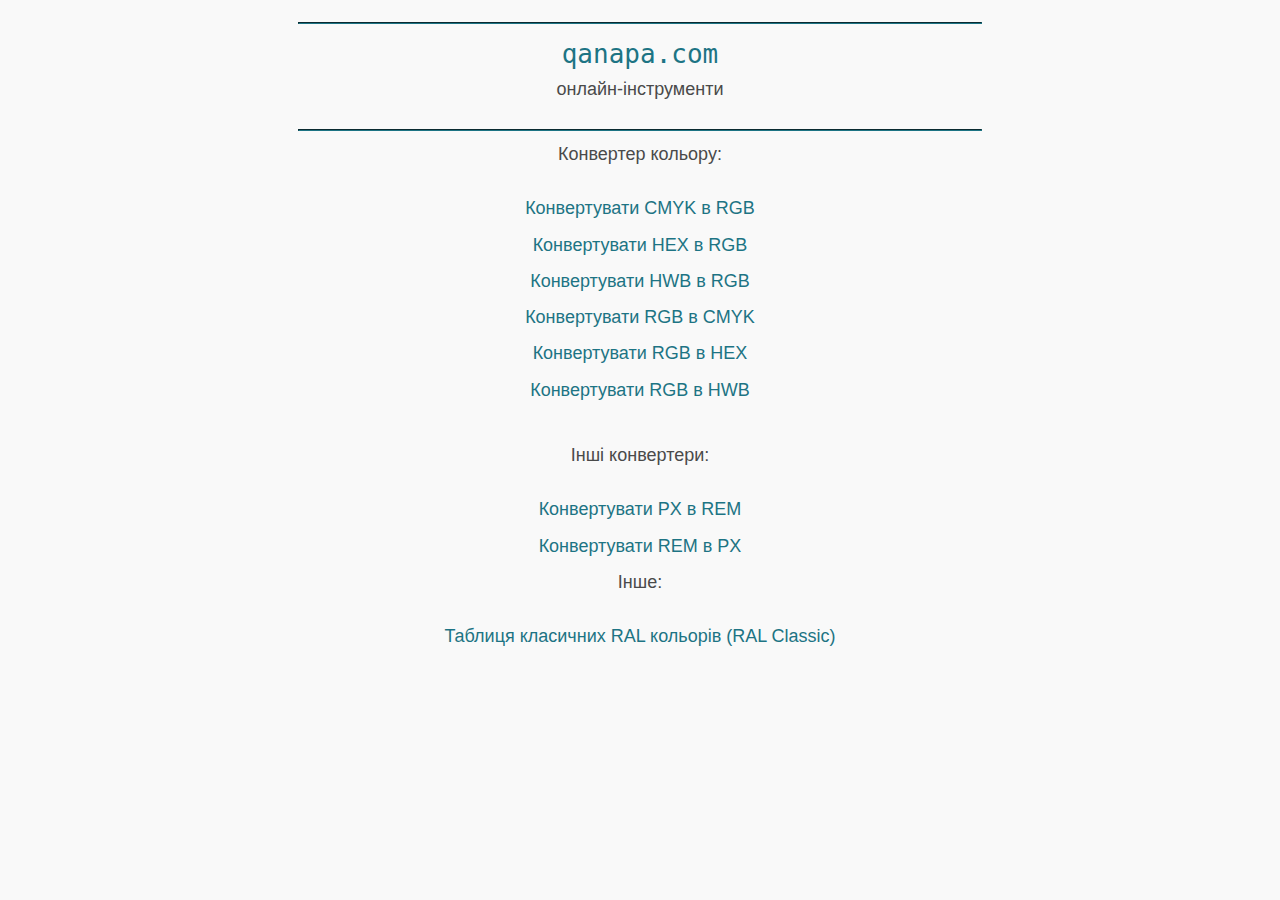
<file: index.html>
<!DOCTYPE html>
<html lang="uk">

<head>
    <title>qanapa.com: онлайн-інструменти</title>
    <meta charset="UTF-8">
    <meta name="description" content="qanapa.com: онлайн-інструменти">
    <meta name="keywords" content="css, color, html, online tool, web, cmyk, rgb, hex, hwb">

    <meta content="text/html; charset=utf-8">
    <meta content="width=device-width, initial-scale=1" name="viewport">
    <link href='styles/normalize.css' rel='stylesheet' type='text/css'>
    <link href='styles/sakura.css' rel='stylesheet' type='text/css'>
    <link href='styles/qanapa.css' rel='stylesheet' type='text/css'>

    <link rel="apple-touch-icon" sizes="180x180" href="favicon/apple-touch-icon.png">
    <link rel="icon" type="image/png" sizes="32x32" href="favicon/favicon-32x32.png">
    <link rel="icon" type="image/png" sizes="16x16" href="favicon/favicon-16x16.png">

    <!-- Global site tag (gtag.js) - Google Analytics -->
    <script async src="https://www.googletagmanager.com/gtag/js?id=G-J0TE29WHX3"></script>
    <script>
    window.dataLayer = window.dataLayer || [];
    function gtag(){dataLayer.push(arguments);}
    gtag('js', new Date());

    gtag('config', 'G-J0TE29WHX3');
    </script>

    <link rel="canonical" href="https://qanapa.com" />
</head>

<body>
    <nav class="text-center">
        <hr>
        <a href="#" class="logo">qanapa.com</a>
        <p>онлайн-інструменти</p>
        <hr>
    </nav>
    <div class="text-center list">
        <p>Конвертер кольору:</p>
        <ul>
            <li>
                <a href="uk/converters/cmyk-to-rgb.html">Конвертувати CMYK в RGB</a>
            </li>
            <li>
                <a href="uk/converters/hex-to-rgb.html">Конвертувати HEX в RGB</a>
            </li>
            <li>
                <a href="uk/converters/hwb-to-rgb.html">Конвертувати HWB в RGB</a>
            </li>
            <li>
                <a href="uk/converters/rgb-to-cmyk.html">Конвертувати RGB в CMYK</a>
            </li>
            <li>
                <a href="uk/converters/rgb-to-hex.html">Конвертувати RGB в HEX</a>
            </li>
            <li>
                <a href="uk/converters/rgb-to-hwb.html">Конвертувати RGB в HWB</a>
            </li>
        </ul>
        <br>
        <p>Інші конвертери:</p>
        <ul>
            <li>
                <a href="uk/converters/px-to-rem.html">Конвертувати PX в REM</a>
            </li>
            <li>
                <a href="uk/converters/rem-to-px.html">Конвертувати REM в PX</a>
            </li>
        </ul>
        <p>Інше:</p>
        <ul>
            <li>
                <a href="https://tseivo.com/b/clrad/t/knbooa4pog">Таблиця класичних RAL кольорів (RAL Classic)</a>
            </li>
        </ul>
    </div>
</body>

</html>
</file>
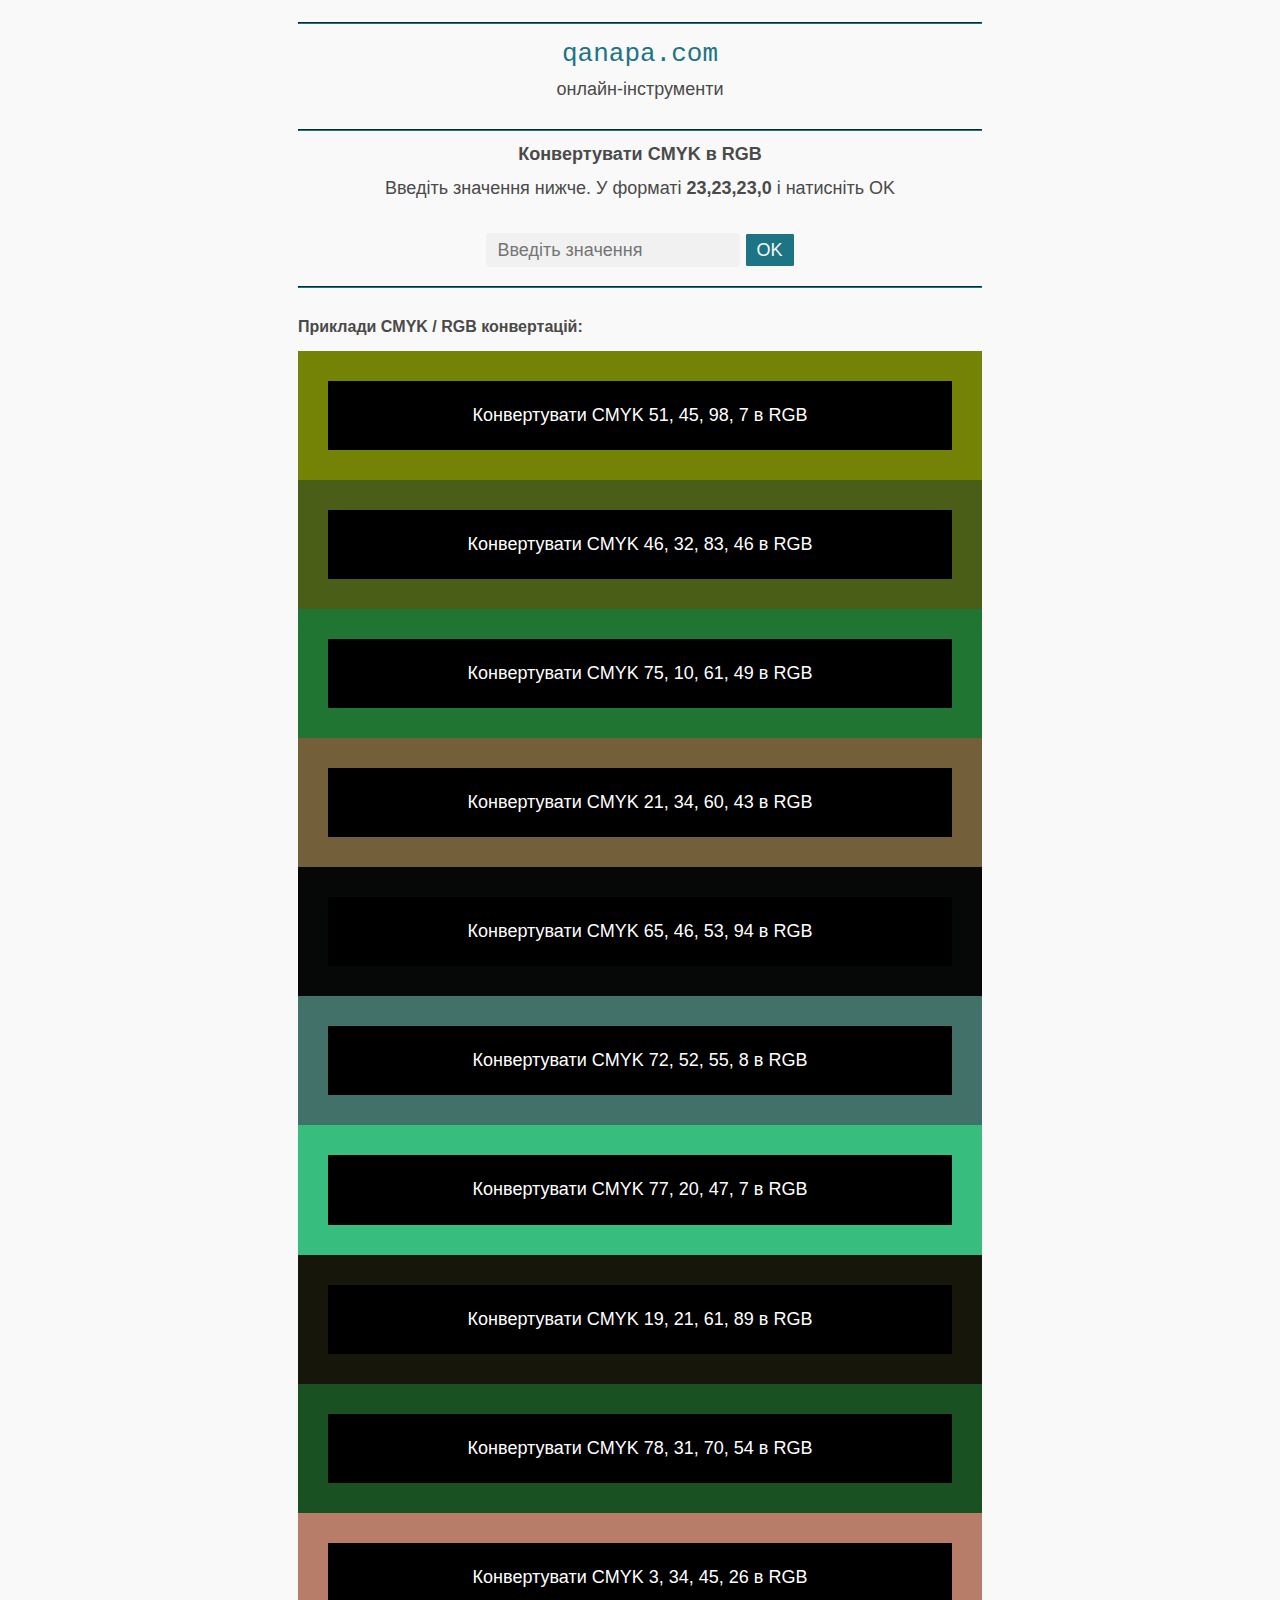
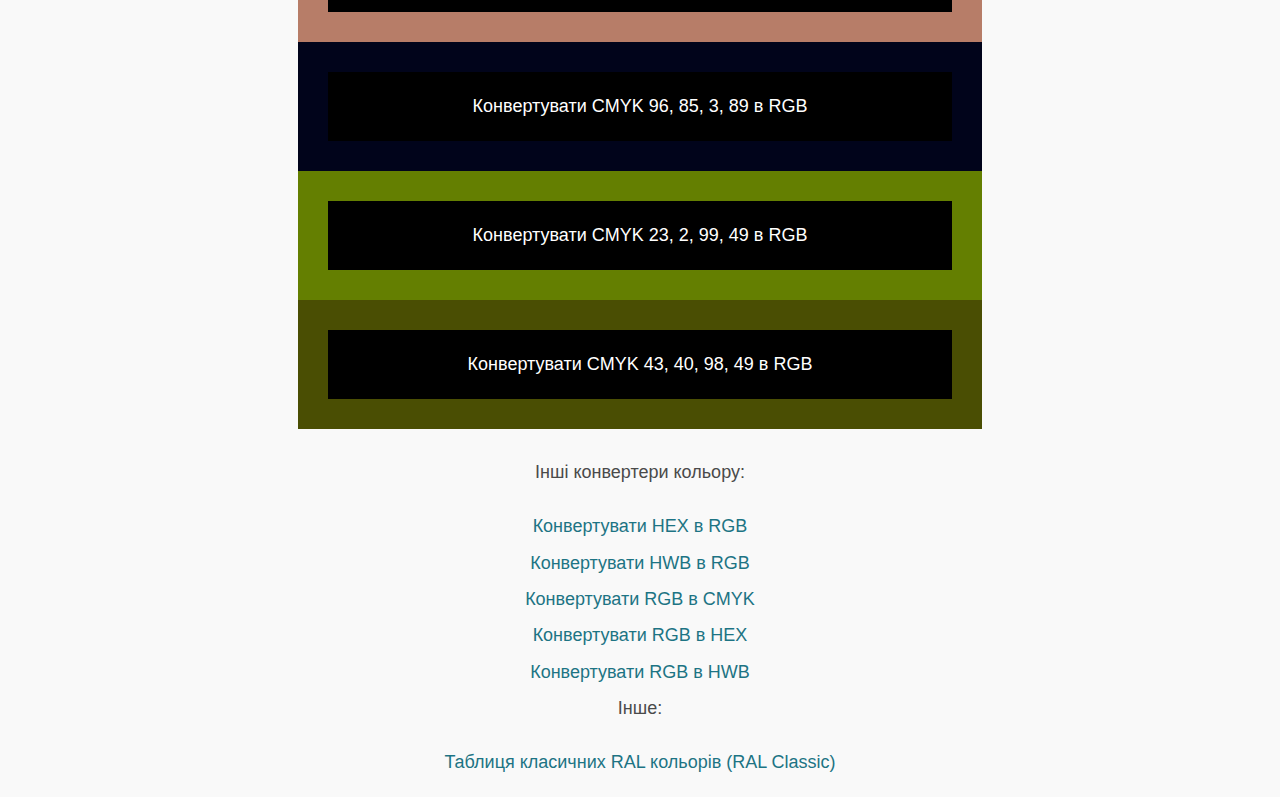
<file: uk/converters/cmyk-to-rgb.html>
<!DOCTYPE html>
<html lang="uk">

<head>
    <title>Конвертувати CMYK в RGB онлайн</title>
    <meta charset="UTF-8">
    <meta name="description" content="qanapa.com: CMYK в RGB онлайн конвертер">
    <meta name="keywords" content="css, color, html, online tool, web, онлайн, cmyk, rgb">

    <meta content="text/html; charset=utf-8">
    <meta content="width=device-width, initial-scale=1" name="viewport">
    <link href='../../styles/normalize.css' rel='stylesheet' type='text/css'>
    <link href='../../styles/sakura.css' rel='stylesheet' type='text/css'>
    <link href='../../styles/qanapa.css' rel='stylesheet' type='text/css'>
    <script src="../../javascripts/converters/cmyk2rgb.js"></script>

    <link rel="apple-touch-icon" sizes="180x180" href="../../favicon/apple-touch-icon.png">
    <link rel="icon" type="image/png" sizes="32x32" href="../../favicon/favicon-32x32.png">
    <link rel="icon" type="image/png" sizes="16x16" href="../../favicon/favicon-16x16.png">

    <!-- Global site tag (gtag.js) - Google Analytics -->
    <script async src="https://www.googletagmanager.com/gtag/js?id=G-J0TE29WHX3"></script>
    <script>
    window.dataLayer = window.dataLayer || [];
    function gtag(){dataLayer.push(arguments);}
    gtag('js', new Date());

    gtag('config', 'G-J0TE29WHX3');
    </script>
</head>

<body>
    <nav class="text-center">
        <hr>
        <a href="../../index.html" class="logo">qanapa.com</a>
        <p>онлайн-інструменти</p>
        <hr>
    </nav>
    <div id="form" class="text-center">
        <label for="color">Конвертувати CMYK в RGB</label>
        <span>Введіть значення нижче. У форматі <strong class="format"></strong> і натисніть OK</span>
        <br>
        <br>
        <form type="submit">
            <input type='text' id='colorInput' />
            <input type='submit' id='goToUrlButton' value="OK"/>
        </form>
        <hr>
    </div>
    <div id="result" class="text-center">
        <h1>Конвертувати CMYK <strong class="value"></strong> в RGB</h1>
        <p>Конвертуємо колір CMYK в RGB онлайн. Безкоштовний веб-конвертер.</p>

        <p>CMYK: <strong class="value"></strong></p>
        <p>RGB: <strong class="result"></strong></p>
        <p>
            <a href="../../uk/converters/cmyk-to-rgb.html">Конвертувати інший колір CMYK в RGB</a>
        </p>
    </div>
    <h2>Приклади CMYK / RGB конвертацій:</h2>
    <div id="related-colors">
    </div>
    <br>
    <div class="text-center list">
        <p>Інші конвертери кольору:</p>
        <ul>
            <li>
                <a href="../../uk/converters/hex-to-rgb.html">Конвертувати HEX в RGB</a>
            </li>
            <li>
                <a href="../../uk/converters/hwb-to-rgb.html">Конвертувати HWB в RGB</a>
            </li>
            <li>
                <a href="../../uk/converters/rgb-to-cmyk.html">Конвертувати RGB в CMYK</a>
            </li>
            <li>
                <a href="../../uk/converters/rgb-to-hex.html">Конвертувати RGB в HEX</a>
            </li>
            <li>
                <a href="../../uk/converters/rgb-to-hwb.html">Конвертувати RGB в HWB</a>
            </li>
        </ul>
        <p>Інше:</p>
        <ul>
            <li>
                <a href="https://tseivo.com/b/clrad/t/knbooa4pog">Таблиця класичних RAL кольорів (RAL Classic)</a>
            </li>
        </ul>
    </div>

    <script>
        let colorInput = document.getElementById('colorInput');
        let inputFormat = '23,23,23,0'

        // Go to url
        function goToUrl(){
            window.location = colorInput.value;
            window.location = window.location.pathname + '?value=' + document.getElementById('colorInput').value;
        }
        document.getElementById('form').addEventListener('submit', function(evt){
            evt.preventDefault();
            goToUrl();
        })

        // Work With URL
        let url_string = window.location.href;
        let url = new URL(url_string);

        // Work with Input Value
        let value = url.searchParams.get("value");
        let valueBlocks = document.getElementsByClassName("value");
        for (i = 0; i < valueBlocks.length; i++) {
            valueBlocks[i].innerHTML = value;
        }

        if (value) {
            placeholder = value;
            document.getElementById('result').style.border = '30px solid rgb(' + cmyk2rgb(value) + ')';

        } else {
            placeholder = 'Введіть значення';
            value = '';
        }

        colorInput.placeholder = placeholder;
        document.title = 'Конвертувати CMYK ' + value + ' в RGB онлайн';

        // Format
        let formatBlocks = document.getElementsByClassName("format");
        for (i = 0; i < formatBlocks.length; i++) {
            formatBlocks[i].innerHTML = inputFormat;
        }

        // Work with result
        if (value) {
            let result = cmyk2rgb(value);
            let resultBlocks = document.getElementsByClassName("result");
            for (i = 0; i < resultBlocks.length; i++) {
                resultBlocks[i].innerHTML = result;
            }
        }

        // Random Colors

        function getRandomInt(max) {
            return Math.floor(Math.random() * max);
        }

        function getRandomCMYK() {
            let C = getRandomInt(100);
            let M = getRandomInt(100);
            let Y = getRandomInt(100);
            let K = getRandomInt(100);
            return C + ', ' + M + ', ' + Y + ', ' + K;
        }

        let relatedColorsBlock = document.getElementById("related-colors");
        for (var i = 0; i < 13; i++) {
        let relatedColorLink = document.createElement('a');
            currentColor = getRandomCMYK();
            relatedColorLink.setAttribute('href', '../../uk/converters/cmyk-to-rgb.html?value=' + currentColor.replace(/ /g, ''));
            relatedColorLink.setAttribute('target', '_blank');
            relatedColorLink.style.border = '30px solid rgb(' + cmyk2rgb(currentColor) + ')';
            relatedColorLink.innerHTML = 'Конвертувати CMYK ' + currentColor + ' в RGB';
            relatedColorsBlock.appendChild(relatedColorLink);
        }

        let link = document.createElement('link');
        link.rel = "canonical"

        // Hide form if parameter exists
        if (value) {
            let converterForm = document.getElementById("form");
            converterForm.style.display = 'none';
            link.href = "https://qanapa.com/uk/converters/cmyk-to-rgb.html?value=" + value;
        }

        // Hide result if parameter doesn't exists
        if (!value) {
            let converterForm = document.getElementById("result");
            converterForm.style.display = 'none';
            link.href = "https://qanapa.com/uk/converters/cmyk-to-rgb.html";
        }
        document.getElementsByTagName('head')[0].appendChild(link);
    </script>
</body>

</html>
</file>
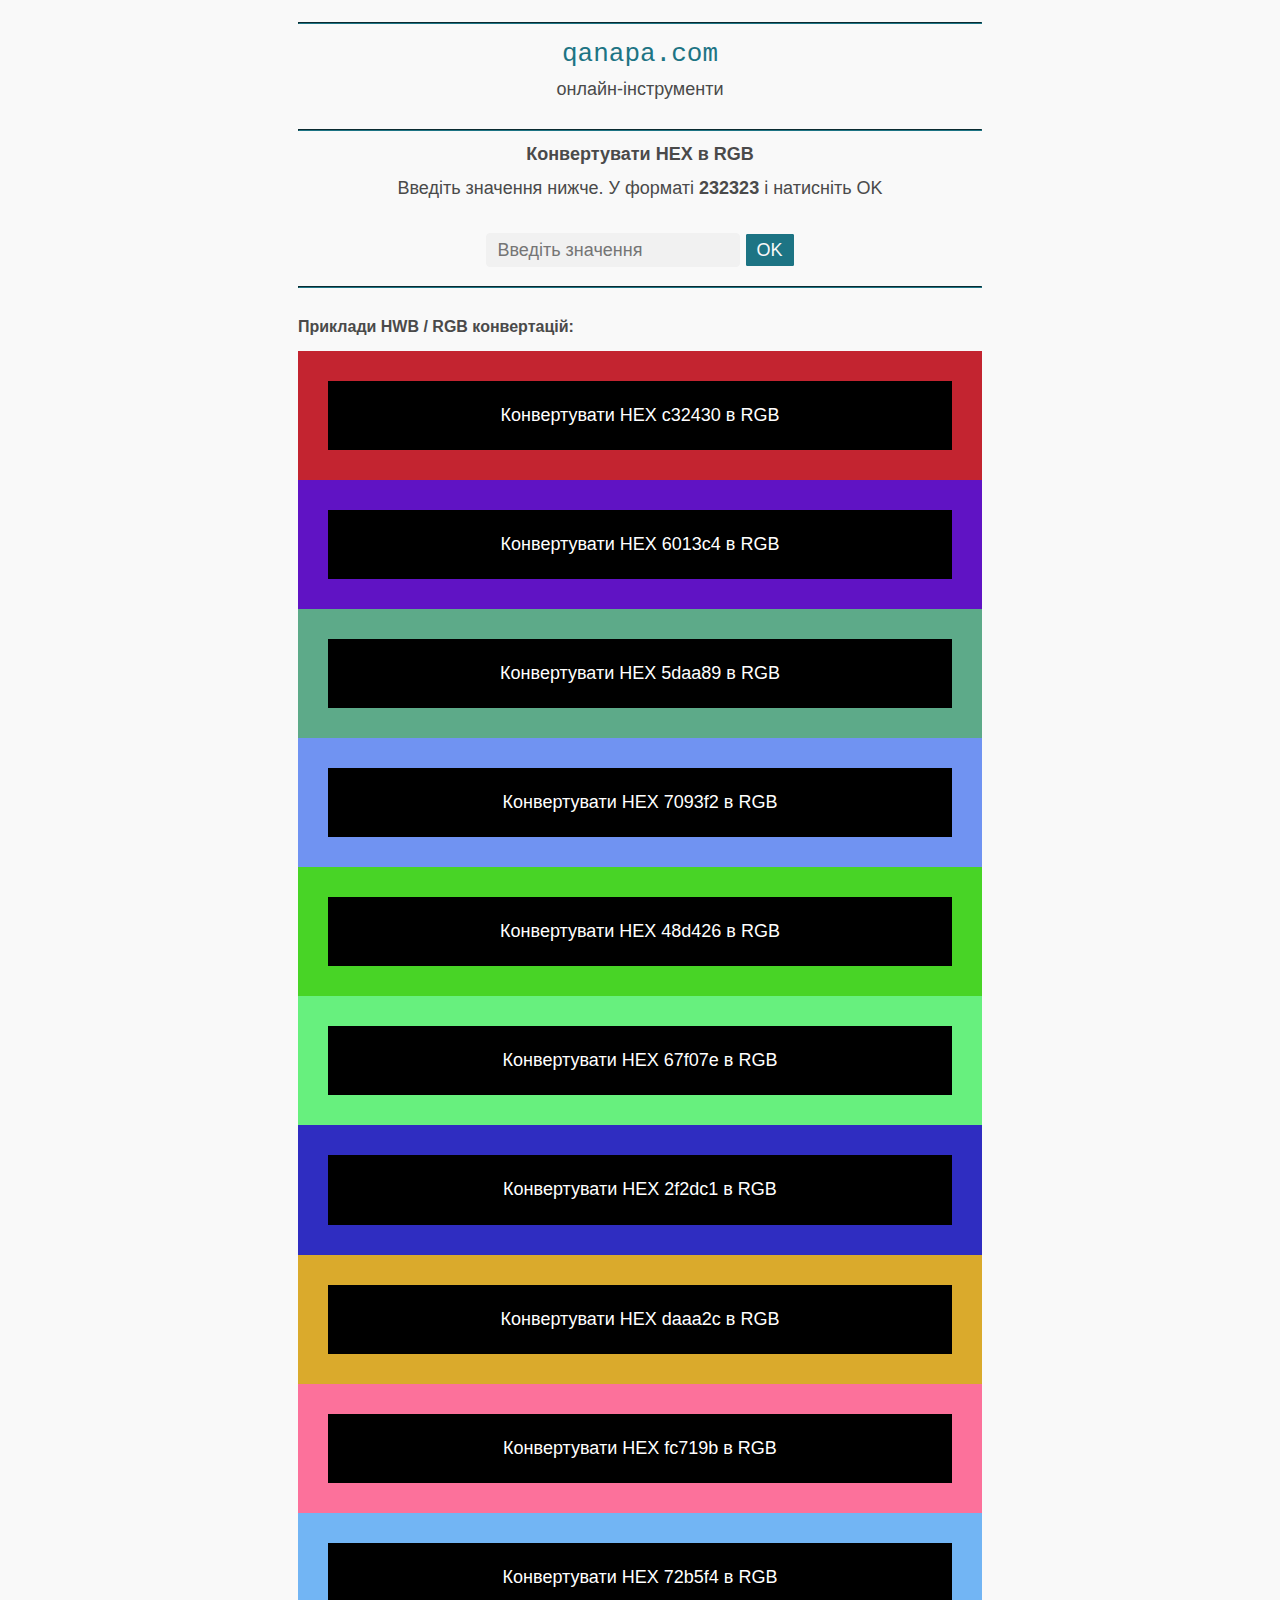
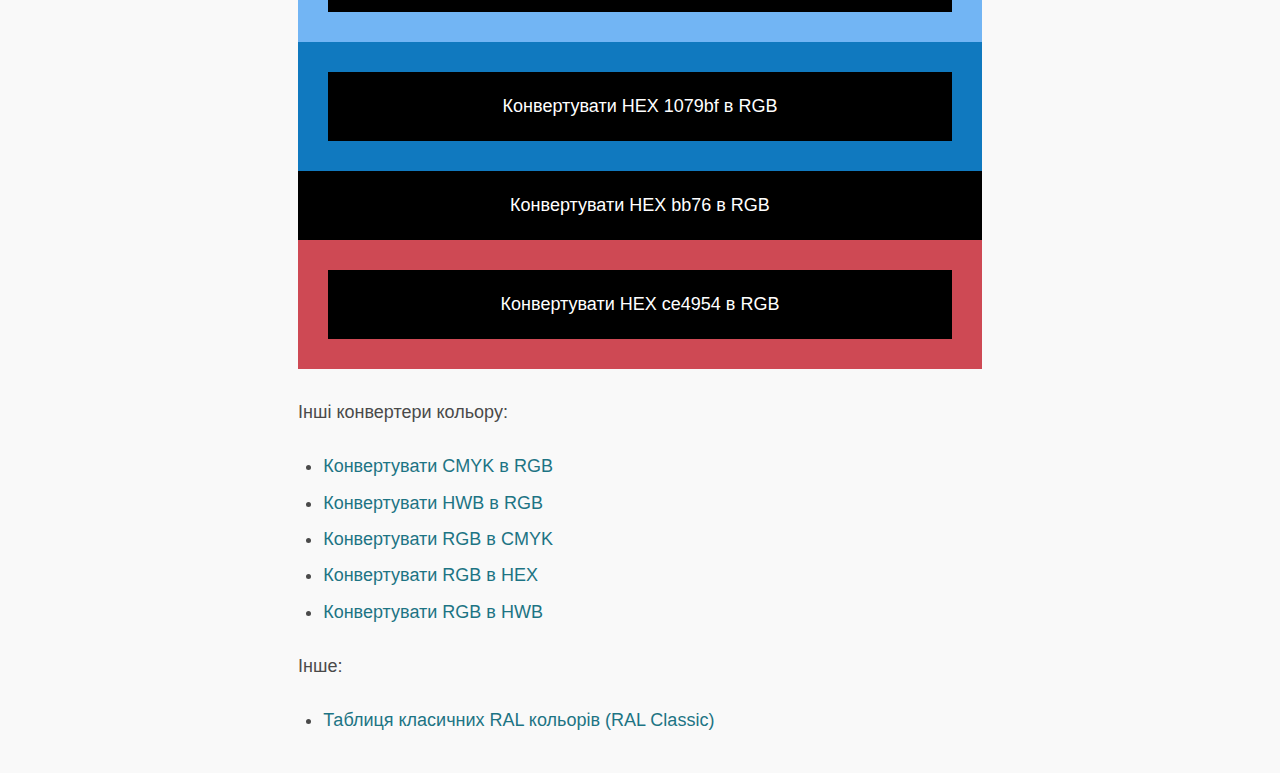
<file: uk/converters/hex-to-rgb.html>
<!DOCTYPE html>
<html lang="uk">

<head>
    <title>Конвертувати HEX в RGB онлайн</title>
    <meta charset="UTF-8">
    <meta name="description" content="qanapa.com: HEX в RGB онлайн конвертер">
    <meta name="keywords" content="css, color, html, online tool, web, онлайн, hex, rgb">

    <meta content="text/html; charset=utf-8">
    <meta content="width=device-width, initial-scale=1" name="viewport">
    <link href='../../styles/normalize.css' rel='stylesheet' type='text/css'>
    <link href='../../styles/sakura.css' rel='stylesheet' type='text/css'>
    <link href='../../styles/qanapa.css' rel='stylesheet' type='text/css'>
    <script src="../../javascripts/converters/hex2rgb.js"></script>

    <link rel="apple-touch-icon" sizes="180x180" href="../../favicon/apple-touch-icon.png">
    <link rel="icon" type="image/png" sizes="32x32" href="../../favicon/favicon-32x32.png">
    <link rel="icon" type="image/png" sizes="16x16" href="../../favicon/favicon-16x16.png">

    <!-- Global site tag (gtag.js) - Google Analytics -->
    <script async src="https://www.googletagmanager.com/gtag/js?id=G-J0TE29WHX3"></script>
    <script>
    window.dataLayer = window.dataLayer || [];
    function gtag(){dataLayer.push(arguments);}
    gtag('js', new Date());

    gtag('config', 'G-J0TE29WHX3');
    </script>
</head>

<body>
    <nav class="text-center">
        <hr>
        <a href="../../index.html" class="logo">qanapa.com</a>
        <p>онлайн-інструменти</p>
        <hr>
    </nav>
    <div id="form" class="text-center">
        <label for="color">Конвертувати HEX в RGB</label>
        <span>Введіть значення нижче. У форматі <strong class="format"></strong> і натисніть OK</span>
        <br>
        <br>
        <form type="submit">
            <input type='text' id='colorInput' />
            <input type='submit' id='goToUrlButton' value="OK"/>
        </form>
        <hr>
    </div>
    <div id="result" class="text-center">
        <h1>Конвертувати HEX <strong class="value"></strong> в RGB</h1>
        <p>Конвертуємо колір HEX в RGB онлайн. Безкоштовний веб-конвертер.</p>

        <p>HEX: <strong class="value"></strong></p>
        <p>RGB: <strong class="result"></strong></p>

        <p>
            <a href="../../uk/converters/hex-to-rgb.html">Конвертувати інший колір HEX в RGB</a>
        </p>
    </div>
    <h2>Приклади HWB / RGB конвертацій:</h2>
    <div id="related-colors">
    </div>
    <br>
    <div class="text-cente listr">
        <p>Інші конвертери кольору:</p>
        <ul>
            <li>
                <a href="../../uk/converters/cmyk-to-rgb.html">Конвертувати CMYK в RGB</a>
            </li>
            <li>
                <a href="../../uk/converters/hwb-to-rgb.html">Конвертувати HWB в RGB</a>
            </li>
            <li>
                <a href="../../uk/converters/rgb-to-cmyk.html">Конвертувати RGB в CMYK</a>
            </li>
            <li>
                <a href="../../uk/converters/rgb-to-hex.html">Конвертувати RGB в HEX</a>
            </li>
            <li>
                <a href="../../uk/converters/rgb-to-hwb.html">Конвертувати RGB в HWB</a>
            </li>
        </ul>
        <p>Інше:</p>
        <ul>
            <li>
                <a href="https://tseivo.com/b/clrad/t/knbooa4pog">Таблиця класичних RAL кольорів (RAL Classic)</a>
            </li>
        </ul>
    </div>

    <script>
        let colorInput = document.getElementById('colorInput');
        let inputFormat = '232323'

        // Go to url
        function goToUrl(){
            window.location = colorInput.value;
            window.location = window.location.pathname + '?value=' + document.getElementById('colorInput').value;
        }
        document.getElementById('form').addEventListener('submit', function(evt){
            evt.preventDefault();
            goToUrl();
        })

        // Work With URL
        let url_string = window.location.href;
        let url = new URL(url_string);

        // Work with Input Value
        let value = url.searchParams.get("value");
        let valueBlocks = document.getElementsByClassName("value");
        for (i = 0; i < valueBlocks.length; i++) {
            valueBlocks[i].innerHTML = value;
        }

        if (value) {
            placeholder = value;
            document.getElementById('result').style.border = '30px solid rgb(' + hex2rgb(value) + ')';

        } else {
            placeholder = 'Введіть значення';
            value = '';
        }

        colorInput.placeholder = placeholder;
        document.title = 'Конвертувати HEX ' + value + ' в RGB онлайн';

        // Format
        let formatBlocks = document.getElementsByClassName("format");
        for (i = 0; i < formatBlocks.length; i++) {
            formatBlocks[i].innerHTML = inputFormat;
        }

        // Work with result
        if (value) {
            let result = hex2rgb(value);
            let resultBlocks = document.getElementsByClassName("result");
            for (i = 0; i < resultBlocks.length; i++) {
                resultBlocks[i].innerHTML = result;
            }
        }

        // Random Colors

        function getRandomHEX() {
            return Math.floor(Math.random()*16777215).toString(16);
        }

        let relatedColorsBlock = document.getElementById("related-colors");
        for (var i = 0; i < 13; i++) {
        let relatedColorLink = document.createElement('a');
            currentColor = getRandomHEX();
            relatedColorLink.setAttribute('href', '../../uk/converters/hex-to-rgb.html?value=' + currentColor.replace(/ /g, ''));
            relatedColorLink.setAttribute('target', '_blank');
            relatedColorLink.style.border = '30px solid rgb(' + hex2rgb(currentColor) + ')';
            relatedColorLink.innerHTML = 'Конвертувати HEX ' + currentColor + ' в RGB';
            relatedColorsBlock.appendChild(relatedColorLink);
        }

        let link = document.createElement('link');
        link.rel = "canonical"

        // Hide form if parameter exists
        if (value) {
            let converterForm = document.getElementById("form");
            converterForm.style.display = 'none';
            link.href = "https://qanapa.com/uk/converters/hex-to-rgb.html?value=" + value;
        }

        // Hide result if parameter doesn't exists
        if (!value) {
            let converterForm = document.getElementById("result");
            converterForm.style.display = 'none';
            link.href = "https://qanapa.com/uk/converters/hex-to-rgb.html";
        }
        document.getElementsByTagName('head')[0].appendChild(link);
    </script>
</body>

</html>
</file>
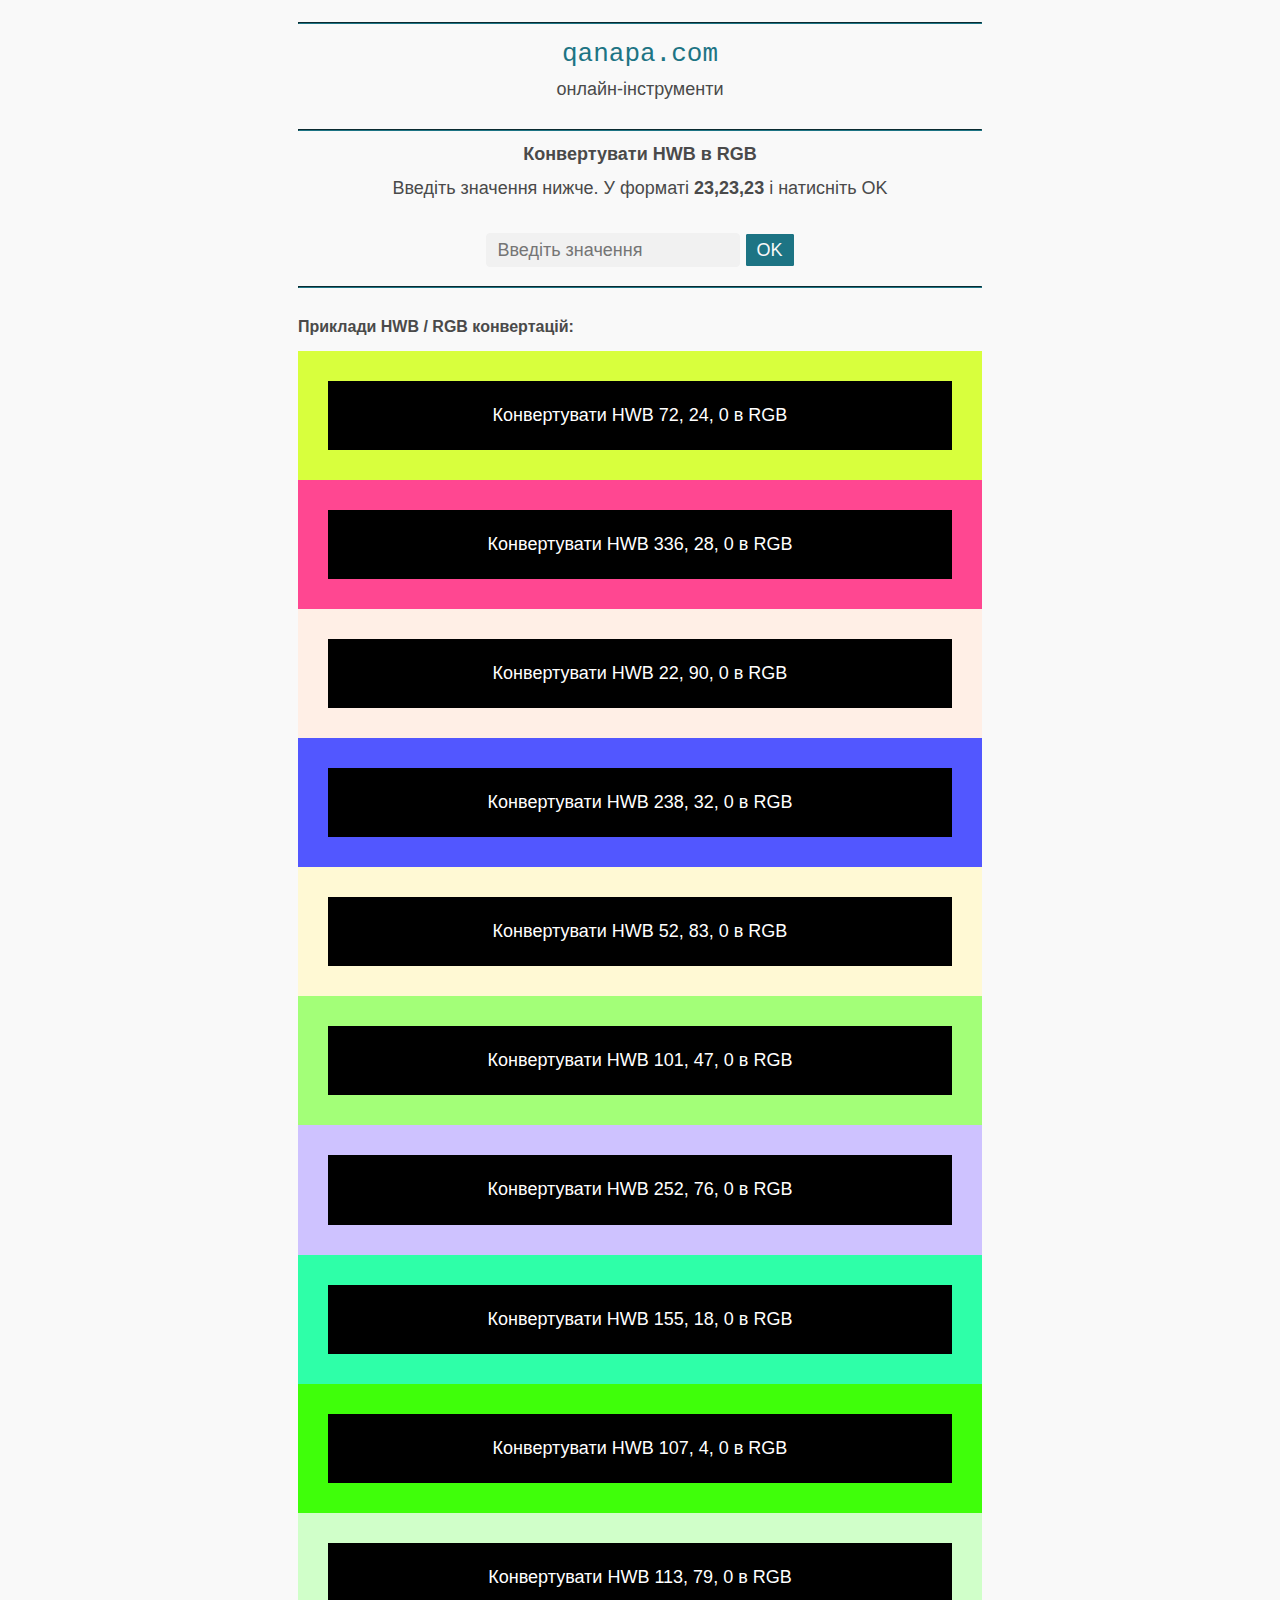
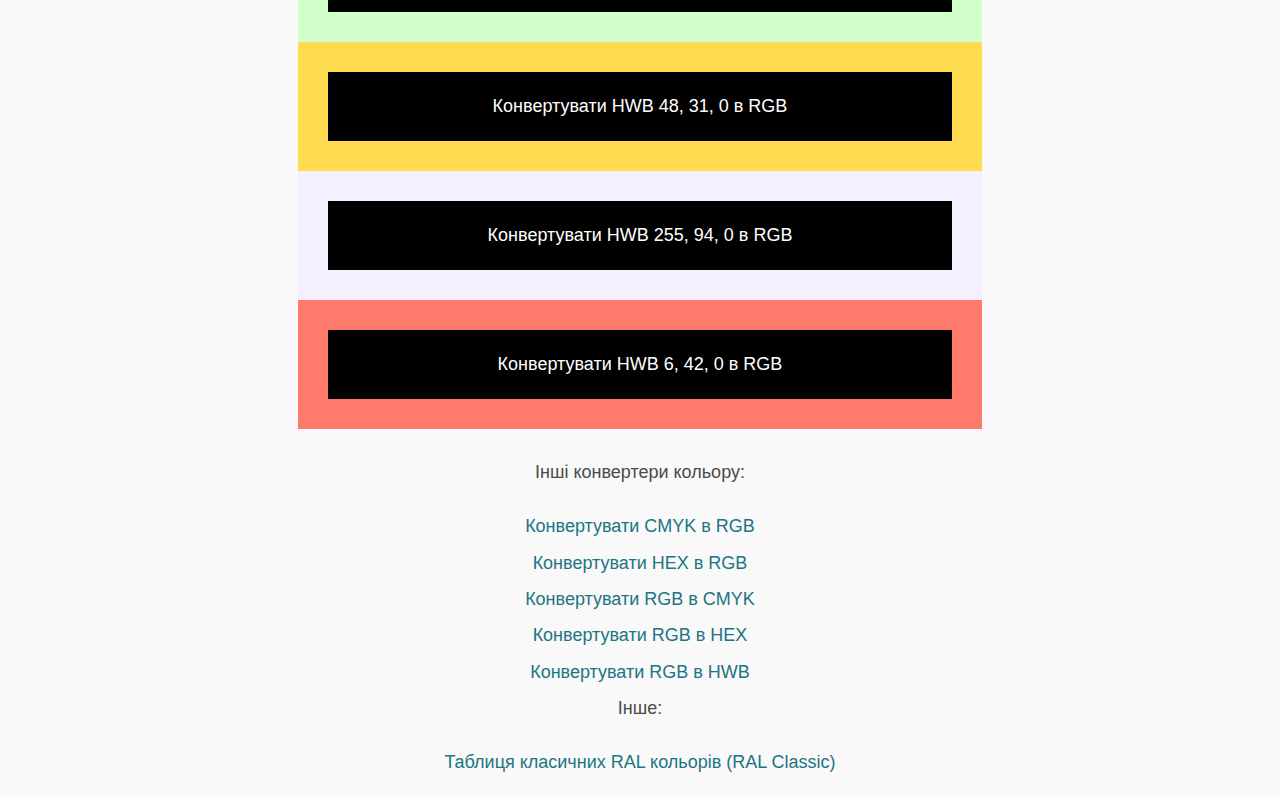
<file: uk/converters/hwb-to-rgb.html>
<!DOCTYPE html>
<html lang="uk">

<head>
    <title>Конвертувати HWB в RGB онлайн</title>
    <meta charset="UTF-8">
    <meta name="description" content="qanapa.com: HWB в RGB онлайн конвертер">
    <meta name="keywords" content="css, color, html, online tool, web, онлайн, hwb, rgb">

    <meta content="text/html; charset=utf-8">
    <meta content="width=device-width, initial-scale=1" name="viewport">
    <link href='../../styles/normalize.css' rel='stylesheet' type='text/css'>
    <link href='../../styles/sakura.css' rel='stylesheet' type='text/css'>
    <link href='../../styles/qanapa.css' rel='stylesheet' type='text/css'>
    <script src="../../javascripts/converters/hwb2rgb.js"></script>

    <link rel="apple-touch-icon" sizes="180x180" href="../../favicon/apple-touch-icon.png">
    <link rel="icon" type="image/png" sizes="32x32" href="../../favicon/favicon-32x32.png">
    <link rel="icon" type="image/png" sizes="16x16" href="../../favicon/favicon-16x16.png">
    
    <!-- Global site tag (gtag.js) - Google Analytics -->
    <script async src="https://www.googletagmanager.com/gtag/js?id=G-J0TE29WHX3"></script>
    <script>
    window.dataLayer = window.dataLayer || [];
    function gtag(){dataLayer.push(arguments);}
    gtag('js', new Date());

    gtag('config', 'G-J0TE29WHX3');
    </script>
</head>

<body>
    <nav class="text-center">
        <hr>
        <a href="../../index.html" class="logo">qanapa.com</a>
        <p>онлайн-інструменти</p>
        <hr>
    </nav>
    <div id="form" class="text-center">
        <label for="color">Конвертувати HWB в RGB</label>
        <span>Введіть значення нижче. У форматі <strong class="format"></strong> і натисніть OK</span>
        <br>
        <br>
        <form type="submit">
            <input type='text' id='colorInput' />
            <input type='submit' id='goToUrlButton' value="OK"/>
        </form>
        <hr>
    </div>
    <div id="result" class="text-center">
        <h1>Конвертувати HWB <strong class="value"></strong> в RGB</h1>
        <p>Конвертуємо колір HWB в RGB онлайн. Безкоштовний веб-конвертер.</p>

        <p>HWB: <strong class="value"></strong></p>
        <p>RGB: <strong class="result"></strong></p>

        <p>
            <a href="../../uk/converters/hwb-to-rgb.html">Конвертувати інший колір HWB в RGB</a>
        </p>
    </div>
    <h2>Приклади HWB / RGB конвертацій:</h2>
    <div id="related-colors">
    </div>
    <br>
    <div class="text-center list">
        <p>Інші конвертери кольору:</p>
        <ul>
            <li>
                <a href="../../uk/converters/cmyk-to-rgb.html">Конвертувати CMYK в RGB</a>
            </li>
            <li>
                <a href="../../uk/converters/hex-to-rgb.html">Конвертувати HEX в RGB</a>
            </li>
            <li>
                <a href="../../uk/converters/rgb-to-cmyk.html">Конвертувати RGB в CMYK</a>
            </li>
            <li>
                <a href="../../uk/converters/rgb-to-hex.html">Конвертувати RGB в HEX</a>
            </li>
            <li>
                <a href="../../uk/converters/rgb-to-hwb.html">Конвертувати RGB в HWB</a>
            </li>
        </ul>
        <p>Інше:</p>
        <ul>
            <li>
                <a href="https://tseivo.com/b/clrad/t/knbooa4pog">Таблиця класичних RAL кольорів (RAL Classic)</a>
            </li>
        </ul>
    </div>

    <script>
        let colorInput = document.getElementById('colorInput');
        let inputFormat = '23,23,23'

        // Go to url
        function goToUrl(){
            window.location = colorInput.value;
            window.location = window.location.pathname + '?value=' + document.getElementById('colorInput').value;
        }
        document.getElementById('form').addEventListener('submit', function(evt){
            evt.preventDefault();
            goToUrl();
        })

        // Work With URL
        let url_string = window.location.href;
        let url = new URL(url_string);

        // Work with Input Value
        let value = url.searchParams.get("value");
        let valueBlocks = document.getElementsByClassName("value");
        for (i = 0; i < valueBlocks.length; i++) {
            valueBlocks[i].innerHTML = value;
        }

        if (value) {
            placeholder = value;
            document.getElementById('result').style.border = '30px solid rgb(' + hwb2rgb(value) + ')';

        } else {
            placeholder = 'Введіть значення';
            value = '';
        }

        colorInput.placeholder = placeholder;
        document.title = 'Конвертувати HWB ' + value + ' в RGB онлайн';

        // Format
        let formatBlocks = document.getElementsByClassName("format");
        for (i = 0; i < formatBlocks.length; i++) {
            formatBlocks[i].innerHTML = inputFormat;
        }

        // Work with result
        if (value) {
            let result = hwb2rgb(value);
            let resultBlocks = document.getElementsByClassName("result");
            for (i = 0; i < resultBlocks.length; i++) {
                resultBlocks[i].innerHTML = result;
            }
        }

        // Random Colors

        function getRandomInt(max) {
            return Math.floor(Math.random() * max);
        }

        function getRandomHWB() {
            let H = getRandomInt(360);
            let W = getRandomInt(100);
            let B = 0; // 0 for now
            return H + ', ' + W + ', ' + B;
        }

        let relatedColorsBlock = document.getElementById("related-colors");
        for (var i = 0; i < 13; i++) {
        let relatedColorLink = document.createElement('a');
            currentColor = getRandomHWB();
            relatedColorLink.setAttribute('href', '../../uk/converters/hwb-to-rgb.html?value=' + currentColor.replace(/ /g, ''));
            relatedColorLink.setAttribute('target', '_blank');
            relatedColorLink.style.border = '30px solid rgb(' + hwb2rgb(currentColor) + ')';
            relatedColorLink.innerHTML = 'Конвертувати HWB ' + currentColor + ' в RGB';
            relatedColorsBlock.appendChild(relatedColorLink);
        }

        let link = document.createElement('link');
        link.rel = "canonical"

        // Hide form if parameter exists
        if (value) {
            let converterForm = document.getElementById("form");
            converterForm.style.display = 'none';
            link.href = "https://qanapa.com/uk/converters/hwb-to-rgb.html?value=" + value;
        }

        // Hide result if parameter doesn't exists
        if (!value) {
            let converterForm = document.getElementById("result");
            converterForm.style.display = 'none';
            link.href = "https://qanapa.com/uk/converters/hwb-to-rgb.html";
        }
        document.getElementsByTagName('head')[0].appendChild(link);
    </script>
</body>

</html>
</file>
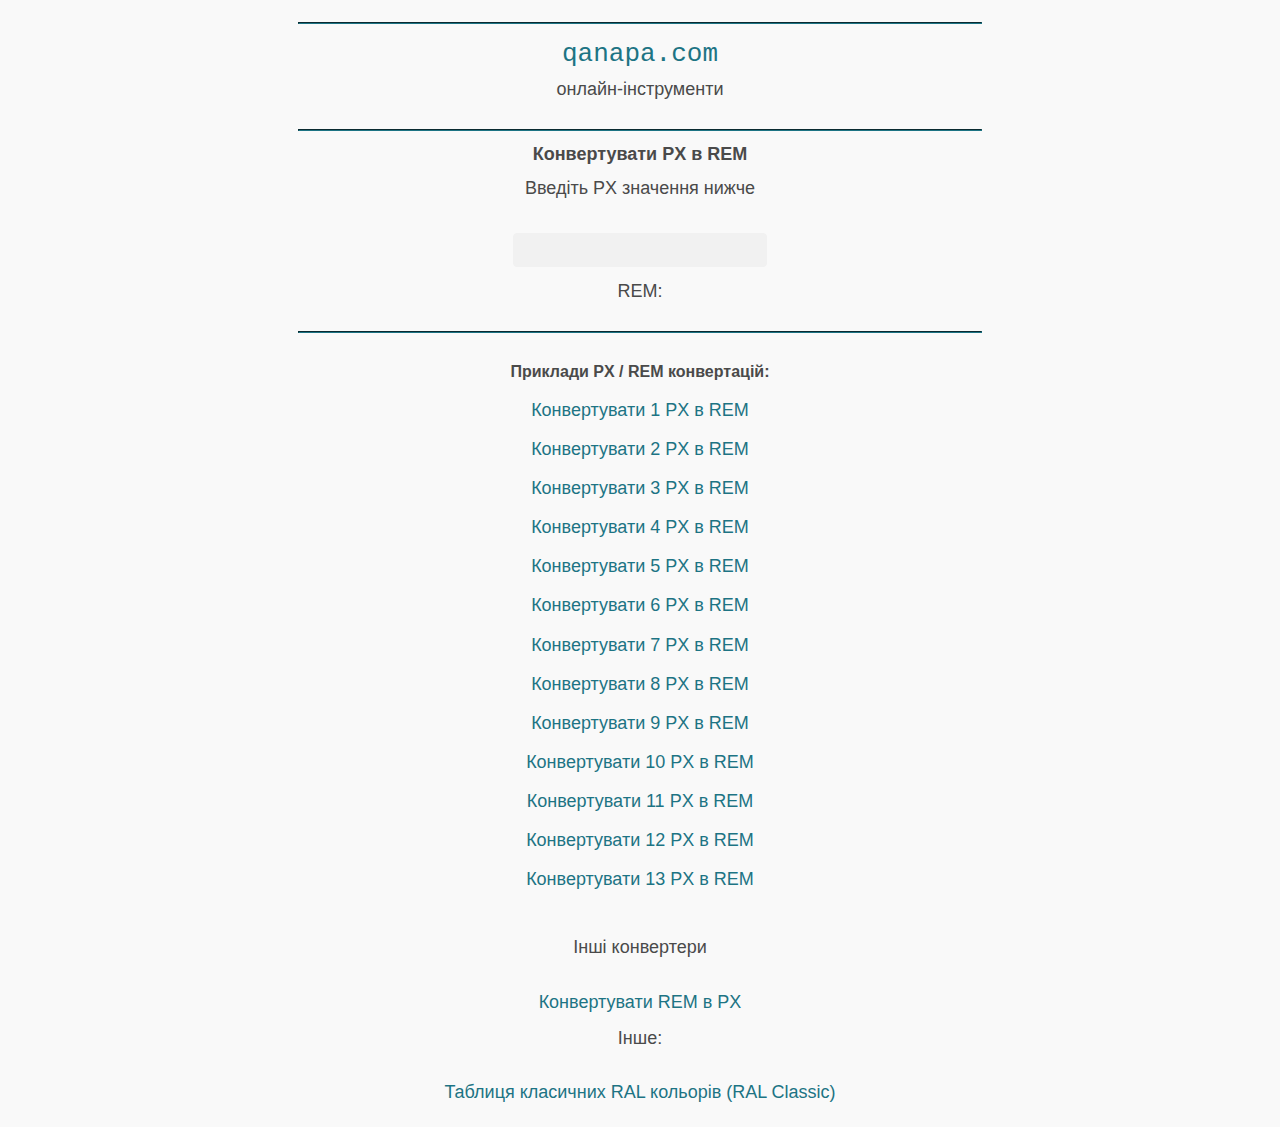
<file: uk/converters/px-to-rem.html>
<!DOCTYPE html>
<html lang="uk">

<head>
    <title>Конвертувати PX в REM онлайн</title>
    <meta charset="UTF-8">
    <meta name="description" content="qanapa.com: PX в REM онлайн конвертер">
    <meta name="keywords" content="px, rem, online">

    <meta content="text/html; charset=utf-8">
    <meta content="width=device-width, initial-scale=1" name="viewport">
    <link href='../../styles/normalize.css' rel='stylesheet' type='text/css'>
    <link href='../../styles/sakura.css' rel='stylesheet' type='text/css'>
    <link href='../../styles/qanapa.css' rel='stylesheet' type='text/css'>

    <link rel="apple-touch-icon" sizes="180x180" href="../../favicon/apple-touch-icon.png">
    <link rel="icon" type="image/png" sizes="32x32" href="../../favicon/favicon-32x32.png">
    <link rel="icon" type="image/png" sizes="16x16" href="../../favicon/favicon-16x16.png">

    <!-- Global site tag (gtag.js) - Google Analytics -->
    <script async src="https://www.googletagmanager.com/gtag/js?id=G-J0TE29WHX3"></script>
    <script>
        window.dataLayer = window.dataLayer || [];

        function gtag() {
            dataLayer.push(arguments);
        }
        gtag('js', new Date());

        gtag('config', 'G-J0TE29WHX3');
    </script>
</head>

<body>
    <nav class="text-center">
        <hr>
        <a href="../../index.html" class="logo">qanapa.com</a>
        <p>онлайн-інструменти</p>
        <hr>
    </nav>
    <div id="form" class="text-center">
        <label for="color">Конвертувати PX в REM</label>
        <span>Введіть PX значення нижче</span>
        <br>
        <br>
        <input id='pxInput' type="number" min="1" />
        <p>REM: <span id="pxRemResult"></span></p>
        <hr>
    </div>
    <div id="form-result" class="text-center">
        <label for="color">Конвертувати PX в REM</label>
        <input type='text' id='pxInputReadOnly' readonly/>
        <p>REM: <span id="pxRemResultReadOnly"></span></p>
        <p>
            <a href="../../uk/converters/px-to-rem.html">Конвертувати інше значення PX (перейти до форми)</a>
        </p>
        <hr>
    </div>
    <h2 class="text-center">Приклади PX / REM конвертацій:</h2>
    <div id="conversions-examples" class="text text-center links-list">
    </div>
    <br>

    <div class="text-center list">
        <p>Інші конвертери</p>
        <ul>
            <li>
                <a href="../../uk/converters/rem-to-px.html">Конвертувати REM в PX</a>
            </li>
        </ul>
        <p>Інше:</p>
        <ul>
            <li>
                <a href="https://tseivo.com/b/clrad/t/knbooa4pog">Таблиця класичних RAL кольорів (RAL Classic)</a>
            </li>
        </ul>
    </div>

    <script>
        let input = document.getElementById('pxInputReadOnly');

        let url_string = window.location.href;
        let url = new URL(url_string);
        let value = url.searchParams.get("value");

        let start = 0
        if (value) {
            start = Number(value);
            input.value = start;
        }
        let end = start + 13;

        const range = (start, end, length = end - start) =>
        Array.from({ length }, (_, i) => start + i)

        let conversionsExamples = range(start, end)

        let examplesBlock = document.getElementById("conversions-examples");
        conversionsExamples.forEach( el => {
            el += 1;
            let exampleLink = document.createElement('a');
            exampleLink.setAttribute('href', '../../uk/converters/px-to-rem.html?value=' + el);
            exampleLink.setAttribute('target', '_blank');
            exampleLink.innerHTML = 'Конвертувати ' + el + ' PX в REM';
            examplesBlock.appendChild(exampleLink);
        })

        const pxInput = document.getElementById('pxInput');
        const pxRemResult = document.getElementById('pxRemResult');
        const pxRemResultReadOnly = document.getElementById('pxRemResultReadOnly');

        if (value) {
            pxRemResultReadOnly.innerHTML = value * 0.0625;
        } else {
            const inputHandlerPxConverter = function (e) {
                pxRemResult.innerHTML = e.target.value * 0.0625;
            }
            pxInput.addEventListener('input', inputHandlerPxConverter);
            pxInput.addEventListener('propertychange', inputHandlerPxConverter);
        }


        let link = document.createElement('link');
        link.rel = "canonical"

        if (value) {
            let converterForm = document.getElementById("form");
            converterForm.style.display = 'none';
            link.href = "https://qanapa.com/uk/converters/px-to-rem.html?value=" + value;
        }

        if (!value) {
            let converterForm = document.getElementById("form-result");
            converterForm.style.display = 'none';
            link.href = "https://qanapa.com/uk/converters/px-to-rem.html";
        }
        document.getElementsByTagName('head')[0].appendChild(link);
    </script>
</body>

</html>
</file>
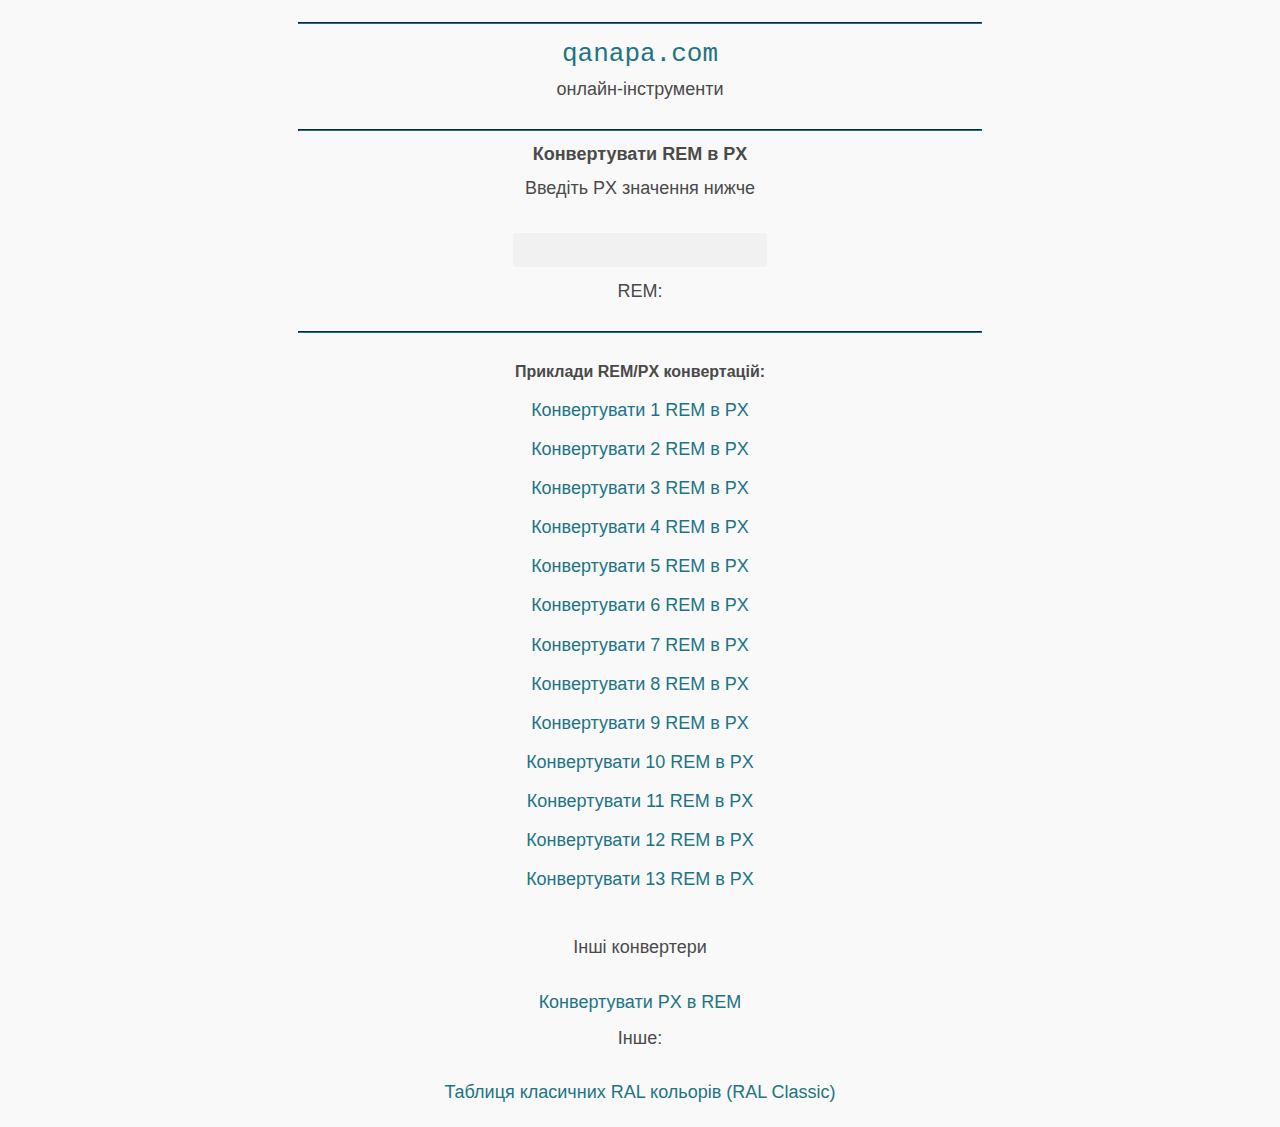
<file: uk/converters/rem-to-px.html>
<!DOCTYPE html>
<html lang="uk">

<head>
    <title>Конвертувати REM в PX онлайн</title>
    <meta charset="UTF-8">
    <meta name="description" content="qanapa.com: REM в PX онлайн конвертер">
    <meta name="keywords" content="px, rem, online">

    <meta content="text/html; charset=utf-8">
    <meta content="width=device-width, initial-scale=1" name="viewport">
    <link href='../../styles/normalize.css' rel='stylesheet' type='text/css'>
    <link href='../../styles/sakura.css' rel='stylesheet' type='text/css'>
    <link href='../../styles/qanapa.css' rel='stylesheet' type='text/css'>

    <link rel="apple-touch-icon" sizes="180x180" href="../../favicon/apple-touch-icon.png">
    <link rel="icon" type="image/png" sizes="32x32" href="../../favicon/favicon-32x32.png">
    <link rel="icon" type="image/png" sizes="16x16" href="../../favicon/favicon-16x16.png">

    <!-- Global site tag (gtag.js) - Google Analytics -->
    <script async src="https://www.googletagmanager.com/gtag/js?id=G-J0TE29WHX3"></script>
    <script>
        window.dataLayer = window.dataLayer || [];

        function gtag() {
            dataLayer.push(arguments);
        }
        gtag('js', new Date());

        gtag('config', 'G-J0TE29WHX3');
    </script>
</head>

<body>
    <nav class="text-center">
        <hr>
        <a href="../../index.html" class="logo">qanapa.com</a>
        <p>онлайн-інструменти</p>
        <hr>
    </nav>
    <div id="form" class="text-center">
        <label for="color">Конвертувати REM в PX</label>
        <span>Введіть PX значення нижче</span>
        <br>
        <br>
        <input id='remInput' type="number" min="1" />
        <p>REM: <span id="remPxResult"></span></p>
        <hr>
    </div>
    <div id="form-result" class="text-center">
        <label for="color">Конвертувати REM в PX</label>
        <input type='text' id='remInputReadOnly' readonly />
        <p>REM: <span id="remPxResultReadOnly"></span></p>
        <p>
            <a href="../../uk/converters/rem-to-px.html">Конвертувати інше значення REM (перейти до форми)</a>
        </p>
        <hr>
    </div>
    <h2 class="text-center">Приклади REM/PX конвертацій:</h2>
    <div id="conversions-examples" class="text text-center links-list">
    </div>
    <br>

    <div class="text-center list">
        <p>Інші конвертери</p>
        <ul>
            <li>
                <a href="../../uk/converters/px-to-rem.html">Конвертувати PX в REM</a>
            </li>
        </ul>
        <p>Інше:</p>
        <ul>
            <li>
                <a href="https://tseivo.com/b/clrad/t/knbooa4pog">Таблиця класичних RAL кольорів (RAL Classic)</a>
            </li>
        </ul>
    </div>

    <script>
        let input = document.getElementById('remInputReadOnly');

        let url_string = window.location.href;
        let url = new URL(url_string);
        let value = url.searchParams.get("value");

        let start = 0
        if (value) {
            start = Number(value);
            input.value = start;
        }
        let end = start + 13;

        const range = (start, end, length = end - start) =>
            Array.from({
                length
            }, (_, i) => start + i)

        let conversionsExamples = range(start, end)

        let examplesBlock = document.getElementById("conversions-examples");
        conversionsExamples.forEach(el => {
            el += 1;
            let exampleLink = document.createElement('a');
            exampleLink.setAttribute('href', '../../uk/converters/rem-to-px.html?value=' + el);
            exampleLink.setAttribute('target', '_blank');
            exampleLink.innerHTML = 'Конвертувати ' + el + ' REM в PX';
            examplesBlock.appendChild(exampleLink);
        })

        const remInput = document.getElementById('remInput');
        const remPxResult = document.getElementById('remPxResult');

        if (value) {
            remPxResultReadOnly.innerHTML = value * 0.0625;
        } else {

            const inputHandlerRemConverter = function (e) {
                remPxResult.innerHTML = e.target.value / 0.0625;
            }

            remInput.addEventListener('input', inputHandlerRemConverter);
            remInput.addEventListener('propertychange', inputHandlerRemConverter);
        }


        let link = document.createElement('link');
        link.rel = "canonical"

        if (value) {
            let converterForm = document.getElementById("form");
            converterForm.style.display = 'none';
            link.href = "https://qanapa.com/uk/converters/rem-to-px.html?value=" + value;
        }

        if (!value) {
            let converterForm = document.getElementById("form-result");
            converterForm.style.display = 'none';
            link.href = "https://qanapa.com/uk/converters/rem-to-px.html";
        }
        document.getElementsByTagName('head')[0].appendChild(link);
    </script>
</body>

</html>
</file>
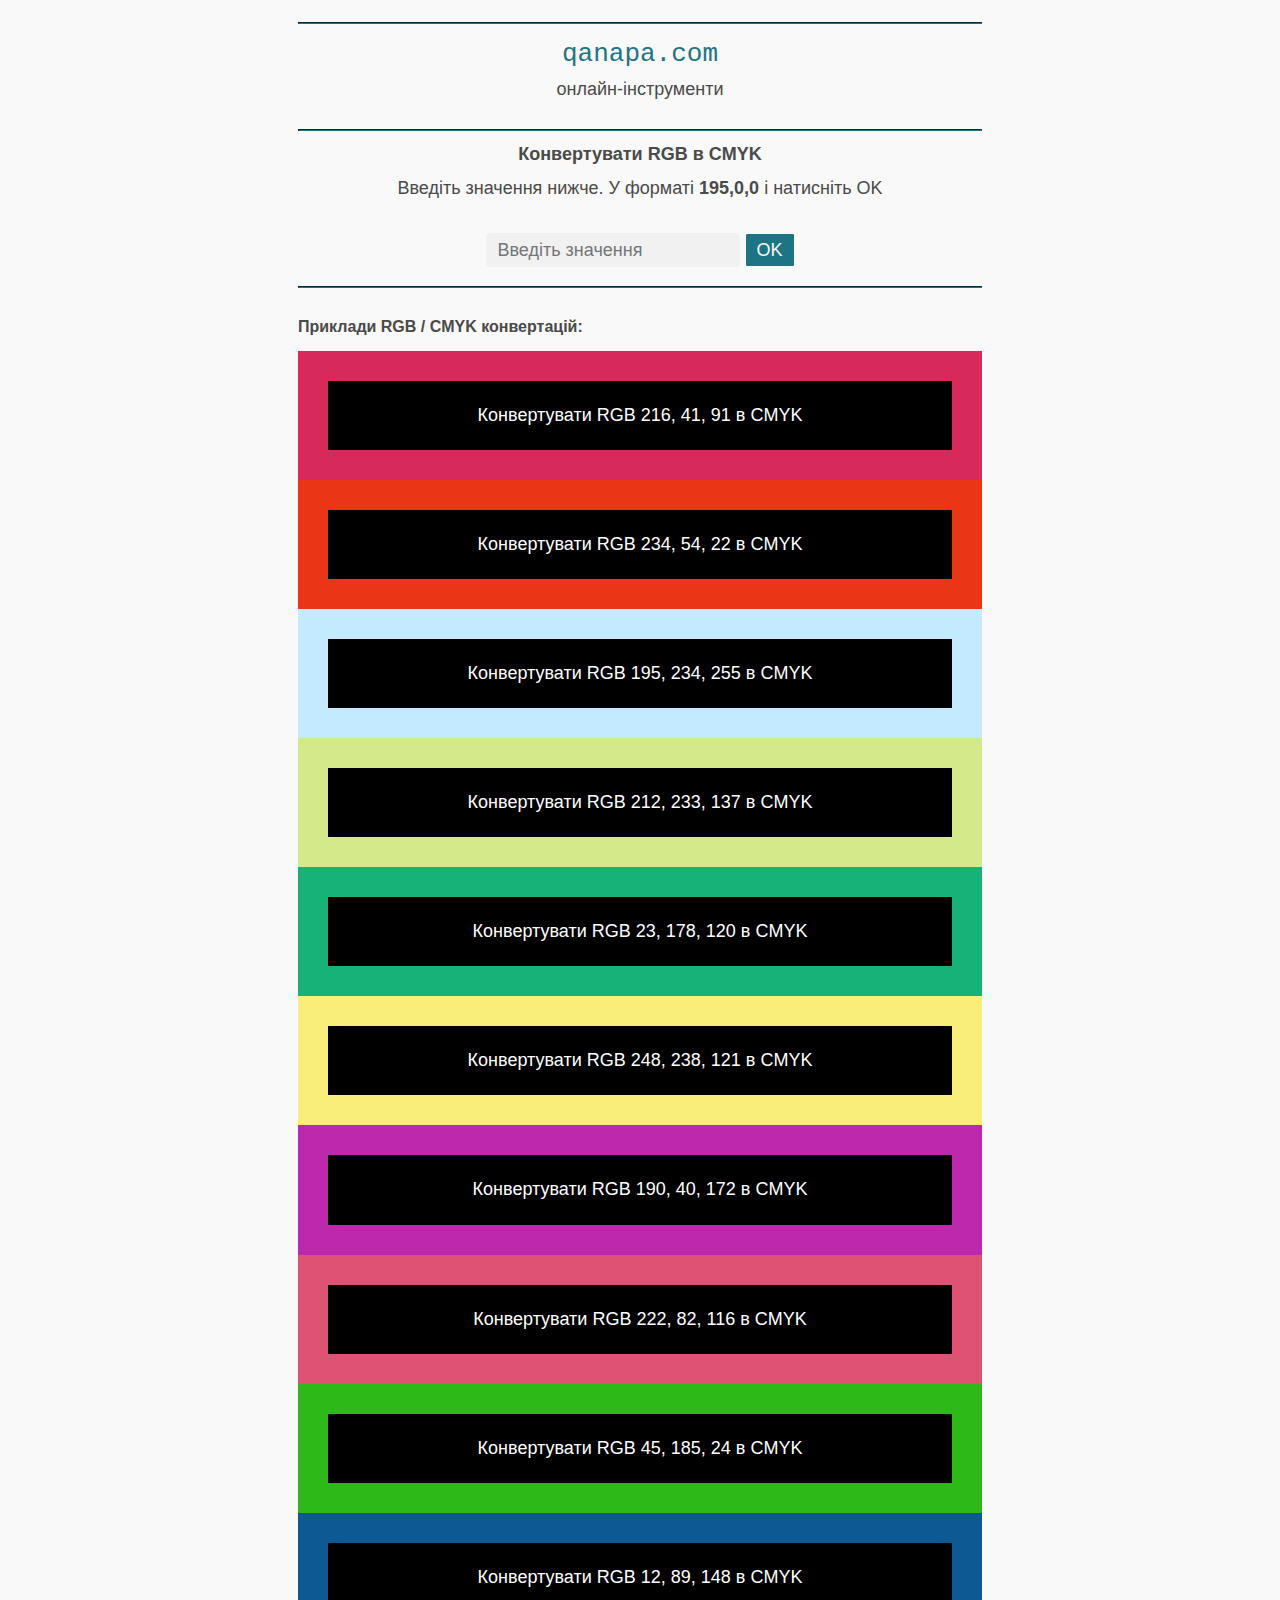
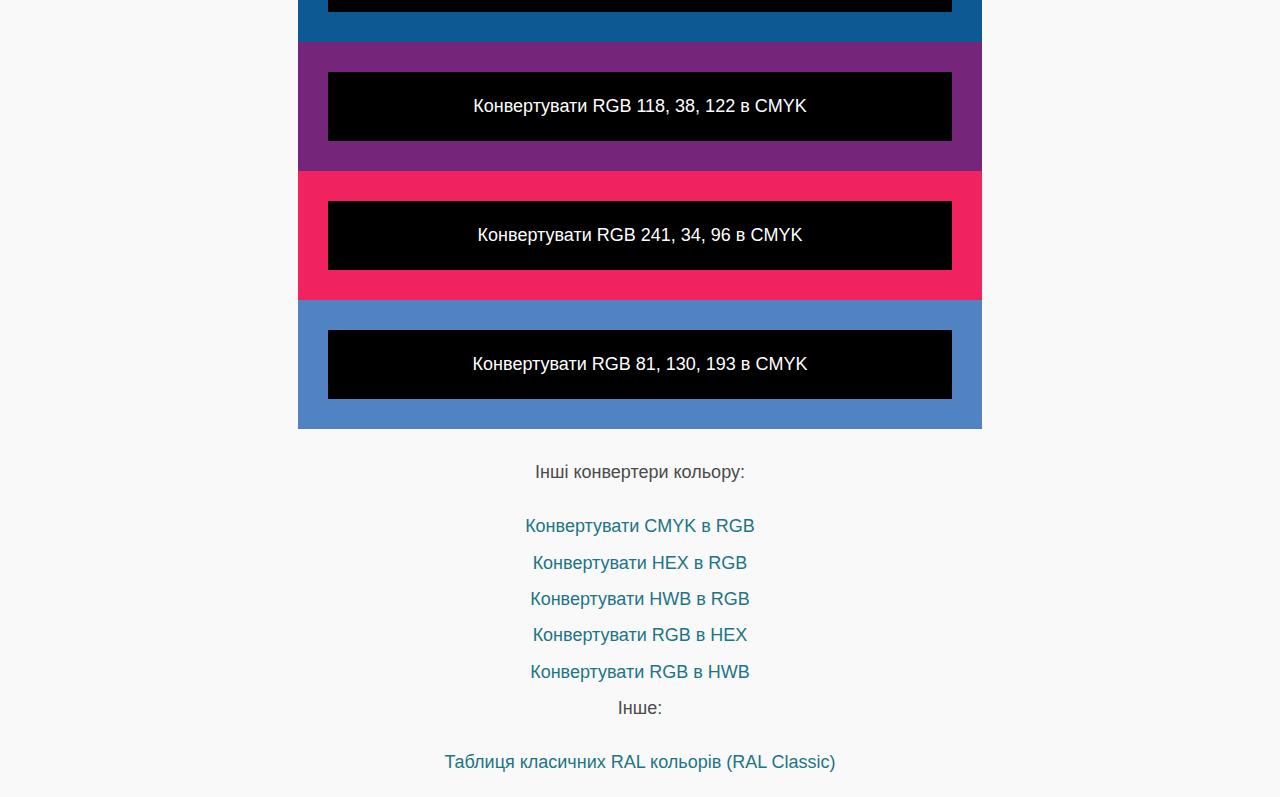
<file: uk/converters/rgb-to-cmyk.html>
<!DOCTYPE html>
<html lang="uk">

<head>
    <title>Конвертувати RGB в CMYK онлайн</title>
    <meta charset="UTF-8">
    <meta name="description" content="qanapa.com: RGB в CMYK онлайн конвертер">
    <meta name="keywords" content="css, color, html, online tool, web, онлайн, rgb, cmyk">

    <meta content="text/html; charset=utf-8">
    <meta content="width=device-width, initial-scale=1" name="viewport">
    <link href='../../styles/normalize.css' rel='stylesheet' type='text/css'>
    <link href='../../styles/sakura.css' rel='stylesheet' type='text/css'>
    <link href='../../styles/qanapa.css' rel='stylesheet' type='text/css'>
    <script src="../../javascripts/converters/rgb2cmyk.js"></script>

    <link rel="apple-touch-icon" sizes="180x180" href="../../favicon/apple-touch-icon.png">
    <link rel="icon" type="image/png" sizes="32x32" href="../../favicon/favicon-32x32.png">
    <link rel="icon" type="image/png" sizes="16x16" href="../../favicon/favicon-16x16.png">
    
    <!-- Global site tag (gtag.js) - Google Analytics -->
    <script async src="https://www.googletagmanager.com/gtag/js?id=G-J0TE29WHX3"></script>
    <script>
    window.dataLayer = window.dataLayer || [];
    function gtag(){dataLayer.push(arguments);}
    gtag('js', new Date());

    gtag('config', 'G-J0TE29WHX3');
    </script>
</head>

<body>
    <nav class="text-center">
        <hr>
        <a href="../../index.html" class="logo">qanapa.com</a>
        <p>онлайн-інструменти</p>
        <hr>
    </nav>
    <div id="form" class="text-center">
        <label for="color">Конвертувати RGB в CMYK</label>
        <span>Введіть значення нижче. У форматі <strong class="format"></strong> і натисніть OK</span>
        <br>
        <br>
        <form type="submit">
            <input type='text' id='colorInput' />
            <input type='submit' id='goToUrlButton' value="OK"/>
        </form>
        <hr>
    </div>
    <div id="result" class="text-center">
        <h1>Конвертувати RGB <strong class="value"></strong> в CMYK</h1>
        <p>Конвертуємо колір RGB в CMYK онлайн. Безкоштовний веб-конвертер.</p>

        <p>RGB: <strong class="value"></strong></p>
        <p>CMYK: <strong class="result"></strong></p>

        <p>
            <a href="../../uk/converters/rgb-to-cmyk.html">Конвертувати інший колір RGB в CMYK</a>
        </p>
    </div>
    <h2>Приклади RGB / CMYK конвертацій:</h2>
    <div id="related-colors">
    </div>
    <br>
    <div class="text-center list">
        <p>Інші конвертери кольору:</p>
        <ul>
            <li>
                <a href="../../uk/converters/cmyk-to-rgb.html">Конвертувати CMYK в RGB</a>
            </li>
            <li>
                <a href="../../uk/converters/hex-to-rgb.html">Конвертувати HEX в RGB</a>
            </li>
            <li>
                <a href="../../uk/converters/hwb-to-rgb.html">Конвертувати HWB в RGB</a>
            </li>
            <li>
                <a href="../../uk/converters/rgb-to-hex.html">Конвертувати RGB в HEX</a>
            </li>
            <li>
                <a href="../../uk/converters/rgb-to-hwb.html">Конвертувати RGB в HWB</a>
            </li>
        </ul>
        <p>Інше:</p>
        <ul>
            <li>
                <a href="https://tseivo.com/b/clrad/t/knbooa4pog">Таблиця класичних RAL кольорів (RAL Classic)</a>
            </li>
        </ul>
    </div>

    <script>
        let colorInput = document.getElementById('colorInput');
        let inputFormat = '195,0,0'

        // Go to url
        function goToUrl(){
            window.location = colorInput.value;
            window.location = window.location.pathname + '?value=' + document.getElementById('colorInput').value;
        }
        document.getElementById('form').addEventListener('submit', function(evt){
            evt.preventDefault();
            goToUrl();
        })

        // Work With URL
        let url_string = window.location.href;
        let url = new URL(url_string);

        // Work with Input Value
        let value = url.searchParams.get("value");
        let valueBlocks = document.getElementsByClassName("value");
        for (i = 0; i < valueBlocks.length; i++) {
            valueBlocks[i].innerHTML = value;
        }

        if (value) {
            placeholder = value;
            document.getElementById('result').style.border = '30px solid rgb(' + value + ')';

        } else {
            placeholder = 'Введіть значення';
            value = '';
        }

        colorInput.placeholder = placeholder;
        document.title = 'Конвертувати RGB ' + value + ' в CMYK онлайн';

        // Format
        let formatBlocks = document.getElementsByClassName("format");
        for (i = 0; i < formatBlocks.length; i++) {
            formatBlocks[i].innerHTML = inputFormat;
        }

        // Work with result
        if (value) {
            let result = rgb2cmyk(value);
            let resultBlocks = document.getElementsByClassName("result");
            for (i = 0; i < resultBlocks.length; i++) {
                resultBlocks[i].innerHTML = result;
            }
        }

        // Random Colors
        function getRandomRgb() {
        var num = Math.round(0xffffff * Math.random());
        var r = num >> 16;
        var g = num >> 8 & 255;
        var b = num & 255;
        return r + ', ' + g + ', ' + b;
        }

        let relatedColorsBlock = document.getElementById("related-colors");
        for (var i = 0; i < 13; i++) {
        let relatedColorLink = document.createElement('a');
            currentColor = getRandomRgb();
            relatedColorLink.setAttribute('href', '../../uk/converters/rgb-to-cmyk.html?value=' + currentColor.replace(/ /g, ''));
            relatedColorLink.setAttribute('target', '_blank');
            relatedColorLink.style.border = '30px solid rgb(' + currentColor + ')';
            relatedColorLink.innerHTML = 'Конвертувати RGB ' + currentColor + ' в CMYK';
            relatedColorsBlock.appendChild(relatedColorLink);
        }

        let link = document.createElement('link');
        link.rel = "canonical"

        // Hide form if parameter exists
        if (value) {
            let converterForm = document.getElementById("form");
            converterForm.style.display = 'none';
            link.href = "https://qanapa.com/uk/converters/rgb-to-cmyk.html?value=" + value;
        }

        // Hide result if parameter doesn't exists
        if (!value) {
            let converterForm = document.getElementById("result");
            converterForm.style.display = 'none';
            link.href = "https://qanapa.com/uk/converters/rgb-to-cmyk.html";
        }
        document.getElementsByTagName('head')[0].appendChild(link);
    </script>
</body>

</html>
</file>
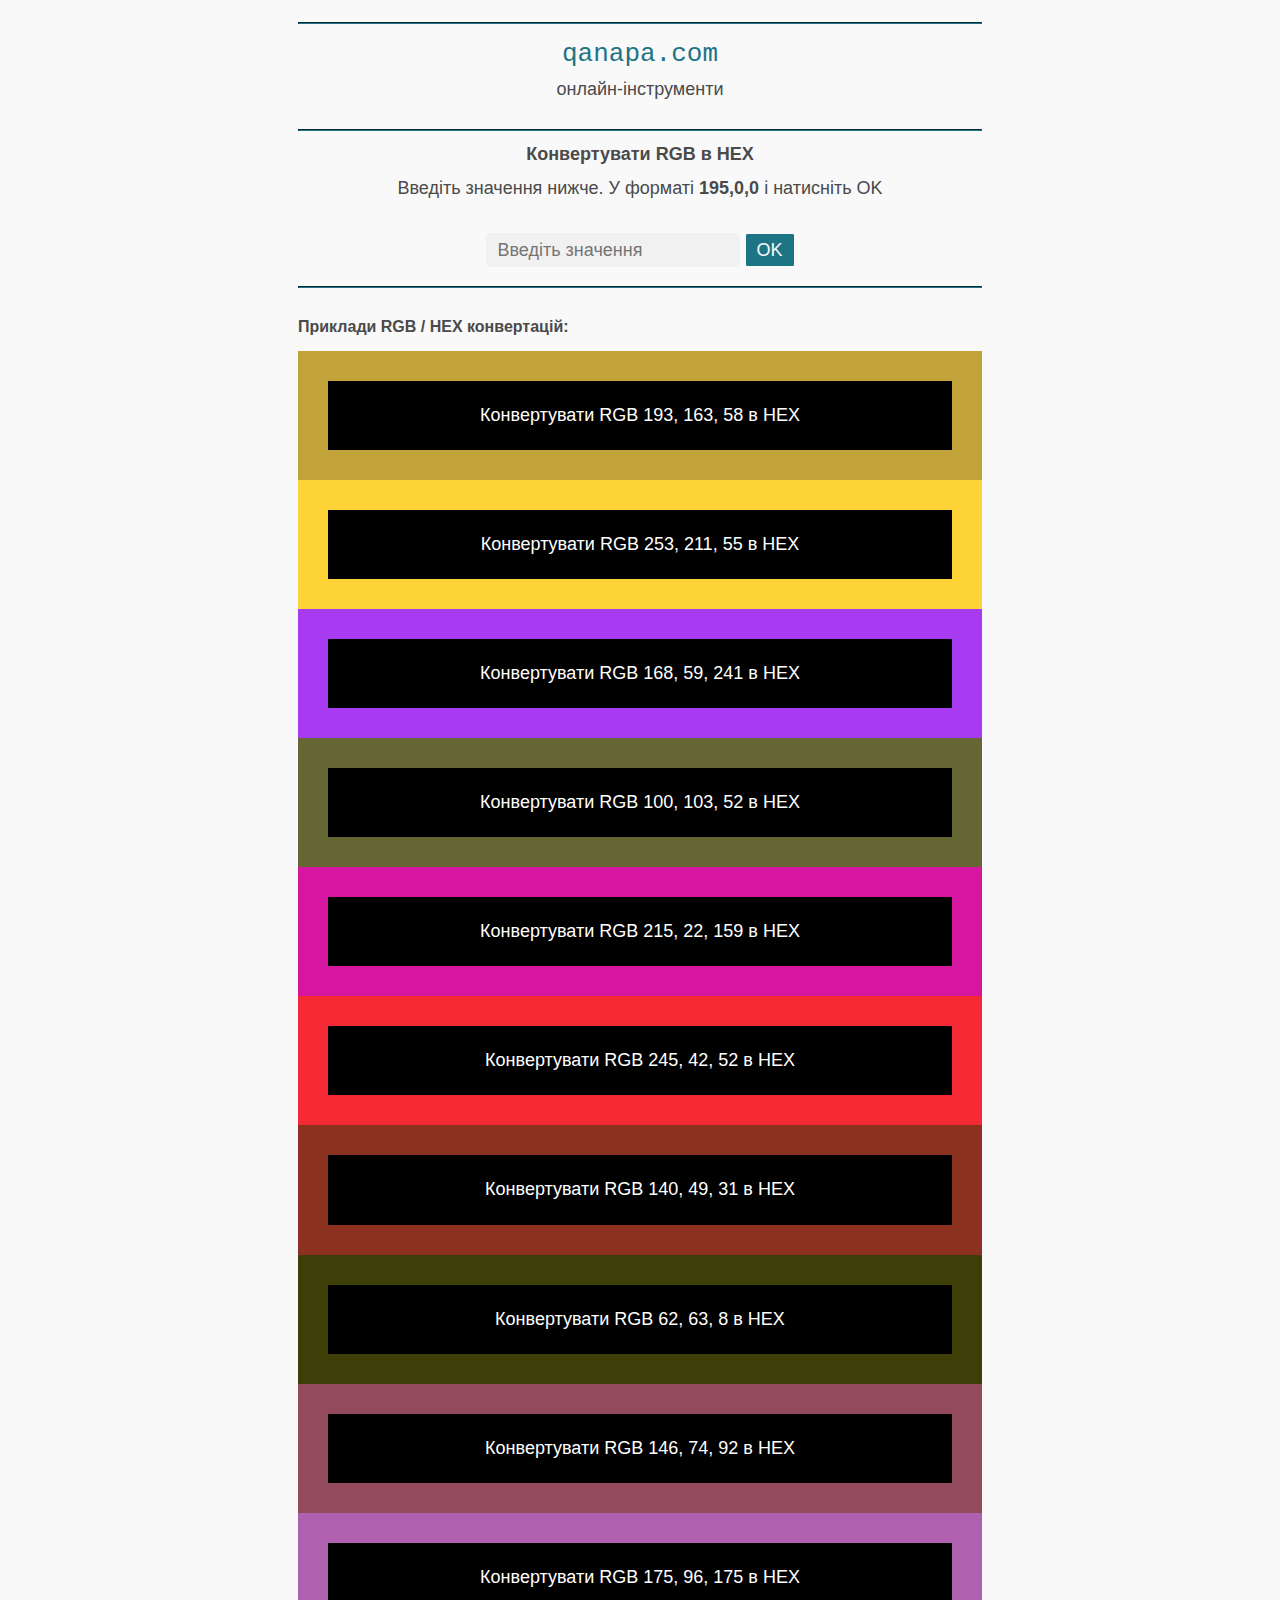
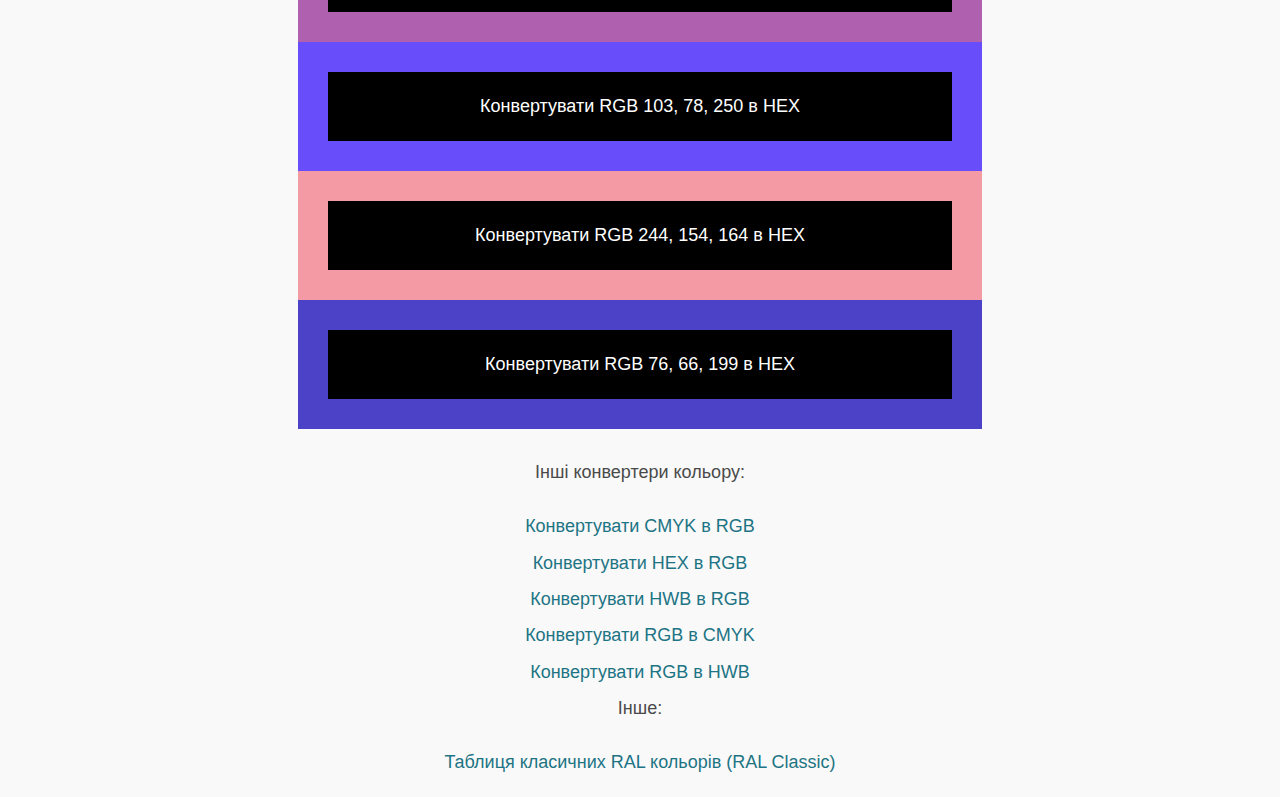
<file: uk/converters/rgb-to-hex.html>
<!DOCTYPE html>
<html lang="uk">

<head>
    <title>Конвертувати RGB в HEX онлайн</title>
    <meta charset="UTF-8">
    <meta name="description" content="qanapa.com: RGB в HEX онлайн конвертер">
    <meta name="keywords" content="css, color, html, online tool, web, онлайн, rgb, hex">

    <meta content="text/html; charset=utf-8">
    <meta content="width=device-width, initial-scale=1" name="viewport">
    <link href='../../styles/normalize.css' rel='stylesheet' type='text/css'>
    <link href='../../styles/sakura.css' rel='stylesheet' type='text/css'>
    <link href='../../styles/qanapa.css' rel='stylesheet' type='text/css'>
    <script src="../../javascripts/converters/rgb2hex.js"></script>

    <link rel="apple-touch-icon" sizes="180x180" href="../../favicon/apple-touch-icon.png">
    <link rel="icon" type="image/png" sizes="32x32" href="../../favicon/favicon-32x32.png">
    <link rel="icon" type="image/png" sizes="16x16" href="../../favicon/favicon-16x16.png">
    
    <!-- Global site tag (gtag.js) - Google Analytics -->
    <script async src="https://www.googletagmanager.com/gtag/js?id=G-J0TE29WHX3"></script>
    <script>
    window.dataLayer = window.dataLayer || [];
    function gtag(){dataLayer.push(arguments);}
    gtag('js', new Date());

    gtag('config', 'G-J0TE29WHX3');
    </script>
</head>

<body>
    <nav class="text-center">
        <hr>
        <a href="../../index.html" class="logo">qanapa.com</a>
        <p>онлайн-інструменти</p>
        <hr>
    </nav>
    <div id="form" class="text-center">
        <label for="color">Конвертувати RGB в HEX</label>
        <span>Введіть значення нижче. У форматі <strong class="format"></strong> і натисніть OK</span>
        <br>
        <br>
        <form type="submit">
            <input type='text' id='colorInput' />
            <input type='submit' id='goToUrlButton' value="OK"/>
        </form>
        <hr>
    </div>
    <div id="result" class="text-center">
        <h1>Конвертувати RGB <strong class="value"></strong> в HEX</h1>
        <p>Конвертуємо колір RGB в HEX онлайн. Безкоштовний веб-конвертер.</p>

        <p>RGB: <strong class="value"></strong></p>
        <p>HEX: <strong class="result"></strong></p>

        <p>
            <a href="../../uk/converters/rgb-to-hex.html">Конвертувати інший колір RGB в HEX</a>
        </p>
    </div>
    <h2>Приклади RGB / HEX конвертацій:</h2>
    <div id="related-colors">
    </div>
    <br>
    <div class="text-center list">
        <p>Інші конвертери кольору:</p>
        <ul>
            <li>
                <a href="../../uk/converters/cmyk-to-rgb.html">Конвертувати CMYK в RGB</a>
            </li>
            <li>
                <a href="../../uk/converters/hex-to-rgb.html">Конвертувати HEX в RGB</a>
            </li>
            <li>
                <a href="../../uk/converters/hwb-to-rgb.html">Конвертувати HWB в RGB</a>
            </li>
            <li>
                <a href="../../uk/converters/rgb-to-cmyk.html">Конвертувати RGB в CMYK</a>
            </li>
            <li>
                <a href="../../uk/converters/rgb-to-hwb.html">Конвертувати RGB в HWB</a>
            </li>
        </ul>
        <p>Інше:</p>
        <ul>
            <li>
                <a href="https://tseivo.com/b/clrad/t/knbooa4pog">Таблиця класичних RAL кольорів (RAL Classic)</a>
            </li>
        </ul>
    </div>

    <script>
        let colorInput = document.getElementById('colorInput');
        let inputFormat = '195,0,0'

        // Go to url
        function goToUrl(){
            window.location = colorInput.value;
            window.location = window.location.pathname + '?value=' + document.getElementById('colorInput').value;
        }
        document.getElementById('form').addEventListener('submit', function(evt){
            evt.preventDefault();
            goToUrl();
        })

        // Work With URL
        let url_string = window.location.href;
        let url = new URL(url_string);

        // Work with Input Value
        let value = url.searchParams.get("value");
        let valueBlocks = document.getElementsByClassName("value");
        for (i = 0; i < valueBlocks.length; i++) {
            valueBlocks[i].innerHTML = value;
        }

        if (value) {
            placeholder = value;
            document.getElementById('result').style.border = '30px solid rgb(' + value + ')';

        } else {
            placeholder = 'Введіть значення';
            value = '';
        }

        colorInput.placeholder = placeholder;
        document.title = 'Конвертувати RGB ' + value + ' в HEX онлайн';

        // Format
        let formatBlocks = document.getElementsByClassName("format");
        for (i = 0; i < formatBlocks.length; i++) {
            formatBlocks[i].innerHTML = inputFormat;
        }

        // Work with result
        if (value) {
            let result = rgb2hex(value);
            let resultBlocks = document.getElementsByClassName("result");
            for (i = 0; i < resultBlocks.length; i++) {
                resultBlocks[i].innerHTML = result;
            }
        }

        // Random Colors
        function getRandomRgb() {
        var num = Math.round(0xffffff * Math.random());
        var r = num >> 16;
        var g = num >> 8 & 255;
        var b = num & 255;
        return r + ', ' + g + ', ' + b;
        }

        let relatedColorsBlock = document.getElementById("related-colors");
        for (var i = 0; i < 13; i++) {
        let relatedColorLink = document.createElement('a');
            currentColor = getRandomRgb();
            relatedColorLink.setAttribute('href', '../../uk/converters/rgb-to-hex.html?value=' + currentColor.replace(/ /g, ''));
            relatedColorLink.setAttribute('target', '_blank');
            relatedColorLink.style.border = '30px solid rgb(' + currentColor + ')';
            relatedColorLink.innerHTML = 'Конвертувати RGB ' + currentColor + ' в HEX';
            relatedColorsBlock.appendChild(relatedColorLink);
        }

        let link = document.createElement('link');
        link.rel = "canonical"

        // Hide form if parameter exists
        if (value) {
            let converterForm = document.getElementById("form");
            converterForm.style.display = 'none';
            link.href = "https://qanapa.com/uk/converters/rgb-to-hex.html?value=" + value;
        }

        // Hide result if parameter doesn't exists
        if (!value) {
            let converterForm = document.getElementById("result");
            converterForm.style.display = 'none';
            link.href = "https://qanapa.com/uk/converters/rgb-to-hex.html";
        }
        document.getElementsByTagName('head')[0].appendChild(link);
    </script>
</body>

</html>
</file>
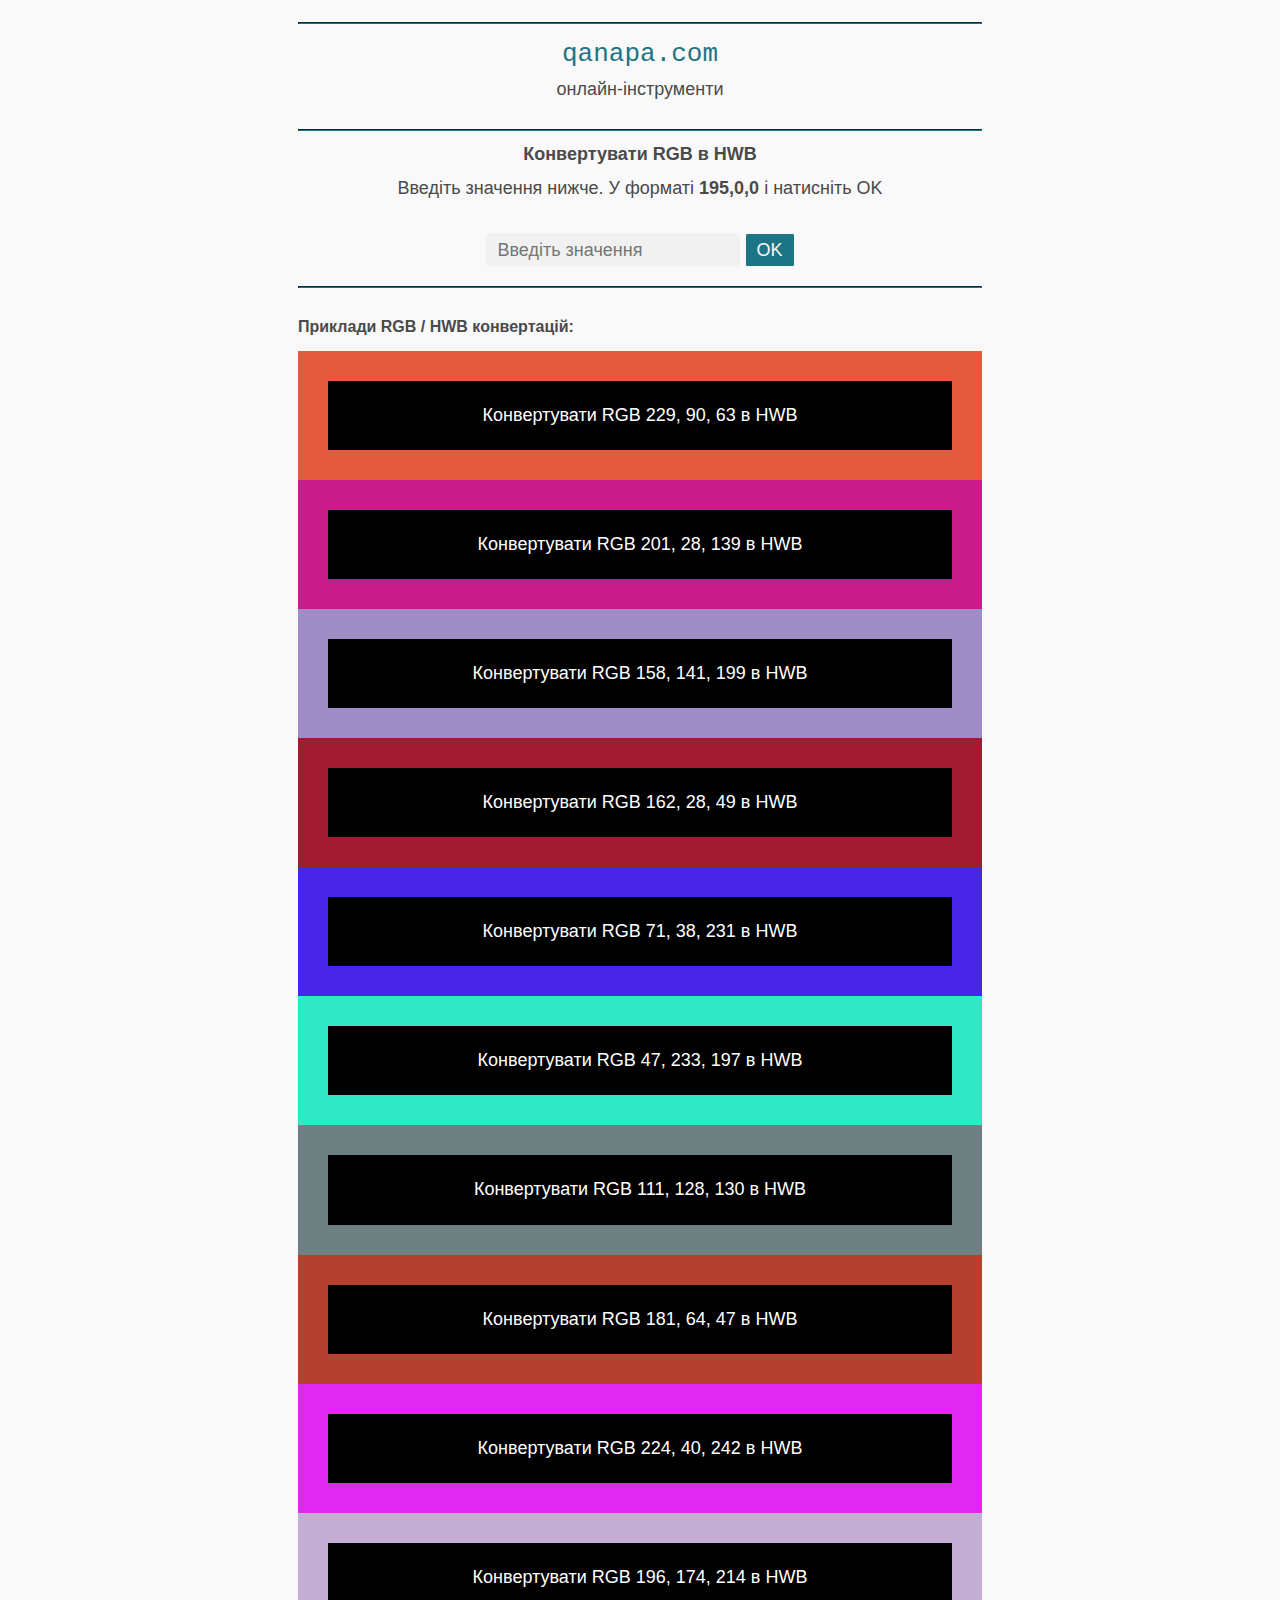
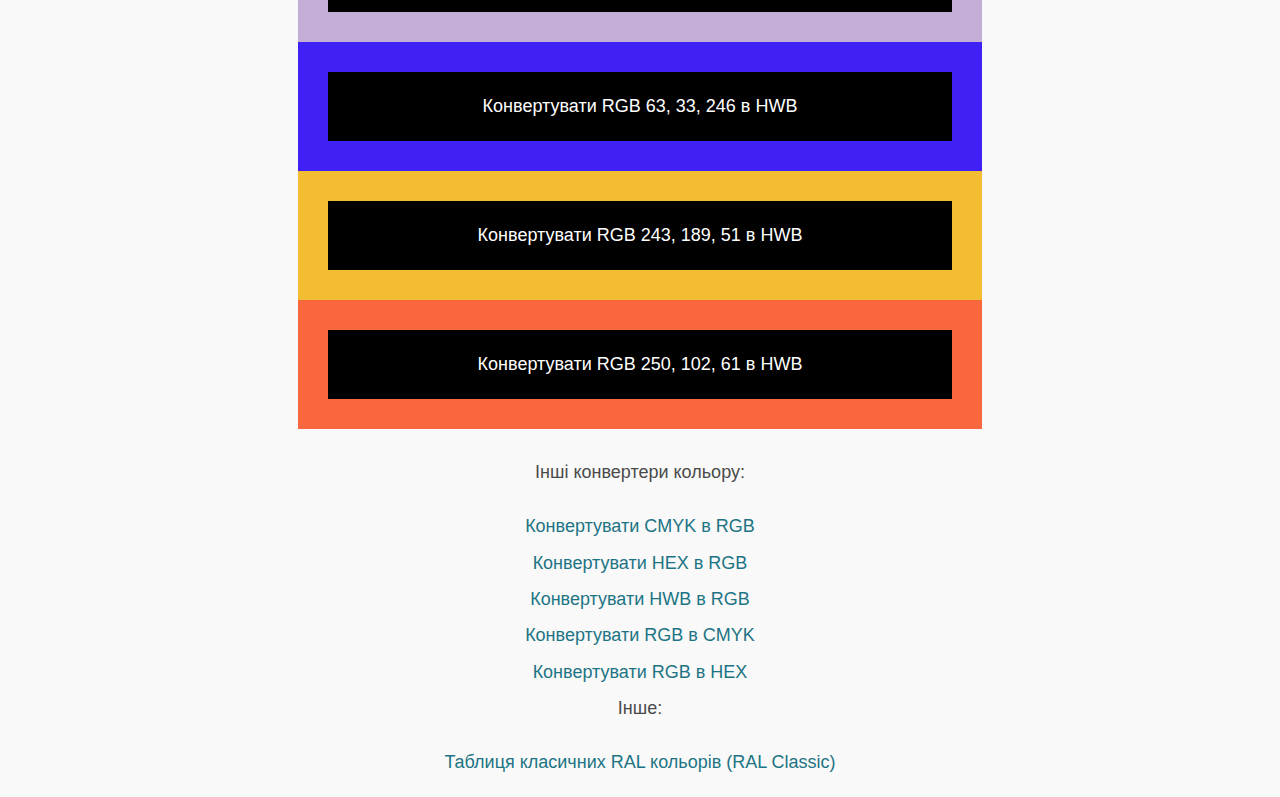
<file: uk/converters/rgb-to-hwb.html>
<!DOCTYPE html>
<html lang="uk">

<head>
    <title>Конвертувати RGB в HWB онлайн</title>
    <meta charset="UTF-8">
    <meta name="description" content="qanapa.com: RGB в HWB онлайн конвертер">
    <meta name="keywords" content="css, color, html, online tool, web, онлайн, rgb, hwb">

    <meta content="text/html; charset=utf-8">
    <meta content="width=device-width, initial-scale=1" name="viewport">
    <link href='../../styles/normalize.css' rel='stylesheet' type='text/css'>
    <link href='../../styles/sakura.css' rel='stylesheet' type='text/css'>
    <link href='../../styles/qanapa.css' rel='stylesheet' type='text/css'>
    <script src="../../javascripts/converters/rgb2hwb.js"></script>

    <link rel="apple-touch-icon" sizes="180x180" href="../../favicon/apple-touch-icon.png">
    <link rel="icon" type="image/png" sizes="32x32" href="../../favicon/favicon-32x32.png">
    <link rel="icon" type="image/png" sizes="16x16" href="../../favicon/favicon-16x16.png">
    
    <!-- Global site tag (gtag.js) - Google Analytics -->
    <script async src="https://www.googletagmanager.com/gtag/js?id=G-J0TE29WHX3"></script>
    <script>
    window.dataLayer = window.dataLayer || [];
    function gtag(){dataLayer.push(arguments);}
    gtag('js', new Date());

    gtag('config', 'G-J0TE29WHX3');
    </script>
</head>

<body>
    <nav class="text-center">
        <hr>
        <a href="../../index.html" class="logo">qanapa.com</a>
        <p>онлайн-інструменти</p>
        <hr>
    </nav>
    <div id="form" class="text-center">
        <label for="color">Конвертувати RGB в HWB</label>
        <span>Введіть значення нижче. У форматі <strong class="format"></strong> і натисніть OK</span>
        <br>
        <br>
        <form type="submit">
            <input type='text' id='colorInput' />
            <input type='submit' id='goToUrlButton' value="OK"/>
        </form>
        <hr>
    </div>
    <div id="result" class="text-center">
        <h1>Конвертувати RGB <strong class="value"></strong> в HWB</h1>
        <p>Конвертуємо колір RGB в HWB онлайн. Безкоштовний веб-конвертер.</p>

        <p>RGB: <strong class="value"></strong></p>
        <p>HWB: <strong class="result"></strong></p>

        <p>
            <a href="../../uk/converters/rgb-to-hwb.html">Конвертувати інший колір RGB в HWB</a>
        </p>
    </div>
    <h2>Приклади RGB / HWB конвертацій:</h2>
    <div id="related-colors">
    </div>
    <br>
    <div class="text-center list">
        <p>Інші конвертери кольору:</p>
        <ul>
            <li>
                <a href="../../uk/converters/cmyk-to-rgb.html">Конвертувати CMYK в RGB</a>
            </li>
            <li>
                <a href="../../uk/converters/hex-to-rgb.html">Конвертувати HEX в RGB</a>
            </li>
            <li>
                <a href="../../uk/converters/hwb-to-rgb.html">Конвертувати HWB в RGB</a>
            </li>
            <li>
                <a href="../../uk/converters/rgb-to-cmyk.html">Конвертувати RGB в CMYK</a>
            </li>
            <li>
                <a href="../../uk/converters/rgb-to-hex.html">Конвертувати RGB в HEX</a>
            </li>
        </ul>
        <p>Інше:</p>
        <ul>
            <li>
                <a href="https://tseivo.com/b/clrad/t/knbooa4pog">Таблиця класичних RAL кольорів (RAL Classic)</a>
            </li>
        </ul>
    </div>

    <script>
        let colorInput = document.getElementById('colorInput');
        let inputFormat = '195,0,0'

        // Go to url
        function goToUrl(){
            window.location = colorInput.value;
            window.location = window.location.pathname + '?value=' + document.getElementById('colorInput').value;
        }
        document.getElementById('form').addEventListener('submit', function(evt){
            evt.preventDefault();
            goToUrl();
        })

        // Work With URL
        let url_string = window.location.href;
        let url = new URL(url_string);

        // Work with Input Value
        let value = url.searchParams.get("value");
        let valueBlocks = document.getElementsByClassName("value");
        for (i = 0; i < valueBlocks.length; i++) {
            valueBlocks[i].innerHTML = value;
        }

        if (value) {
            placeholder = value;
            document.getElementById('result').style.border = '30px solid rgb(' + value + ')';

        } else {
            placeholder = 'Введіть значення';
            value = '';
        }

        colorInput.placeholder = placeholder;
        document.title = 'Конвертувати RGB ' + value + ' в HWB онлайн';

        // Format
        let formatBlocks = document.getElementsByClassName("format");
        for (i = 0; i < formatBlocks.length; i++) {
            formatBlocks[i].innerHTML = inputFormat;
        }

        // Work with result
        if (value) {
            let result = rgb2hwb(value);
            let resultBlocks = document.getElementsByClassName("result");
            for (i = 0; i < resultBlocks.length; i++) {
                resultBlocks[i].innerHTML = result;
            }
        }

        // Random Colors
        function getRandomRgb() {
        var num = Math.round(0xffffff * Math.random());
        var r = num >> 16;
        var g = num >> 8 & 255;
        var b = num & 255;
        return r + ', ' + g + ', ' + b;
        }

        let relatedColorsBlock = document.getElementById("related-colors");
        for (var i = 0; i < 13; i++) {
        let relatedColorLink = document.createElement('a');
            currentColor = getRandomRgb();
            relatedColorLink.setAttribute('href', '../../uk/converters/rgb-to-hwb.html?value=' + currentColor.replace(/ /g, ''));
            relatedColorLink.setAttribute('target', '_blank');
            relatedColorLink.style.border = '30px solid rgb(' + currentColor + ')';
            relatedColorLink.innerHTML = 'Конвертувати RGB ' + currentColor + ' в HWB';
            relatedColorsBlock.appendChild(relatedColorLink);
        }

        let link = document.createElement('link');
        link.rel = "canonical"

        // Hide form if parameter exists
        if (value) {
            let converterForm = document.getElementById("form");
            converterForm.style.display = 'none';
            link.href = "https://qanapa.com/uk/converters/rgb-to-hwb.html?value=" + value;
        }

        // Hide result if parameter doesn't exists
        if (!value) {
            let converterForm = document.getElementById("result");
            converterForm.style.display = 'none';
            link.href = "https://qanapa.com/uk/converters/rgb-to-hwb.html";
        }
        document.getElementsByTagName('head')[0].appendChild(link);
    </script>
</body>

</html>
</file>
<file: styles/sakura.css>
/* Sakura.css v1.3.1
 * ================
 * Minimal css theme.
 * Project: https://github.com/oxalorg/sakura/
 */
/* Body */
html {
    font-size: 62.5%;
    font-family: -apple-system, BlinkMacSystemFont, "Segoe UI", Roboto, "Helvetica Neue", Arial, "Noto Sans", sans-serif; }
  
  body {
    font-size: 1.8rem;
    line-height: 1.618;
    max-width: 38em;
    margin: auto;
    color: #4a4a4a;
    background-color: #f9f9f9;
    padding: 13px; }
  
  @media (max-width: 684px) {
    body {
      font-size: 1.53rem; } }
  
  @media (max-width: 382px) {
    body {
      font-size: 1.35rem; } }
  
  h1, h2, h3, h4, h5, h6 {
    line-height: 1.1;
    font-family: -apple-system, BlinkMacSystemFont, "Segoe UI", Roboto, "Helvetica Neue", Arial, "Noto Sans", sans-serif;
    font-weight: 700;
    margin-top: 3rem;
    margin-bottom: 1.5rem;
    overflow-wrap: break-word;
    word-wrap: break-word;
    -ms-word-break: break-all;
    word-break: break-word; }
  
  h1 {
    font-size: 2.35em; }
  
  h2 {
    font-size: 2.00em; }
  
  h3 {
    font-size: 1.75em; }
  
  h4 {
    font-size: 1.5em; }
  
  h5 {
    font-size: 1.25em; }
  
  h6 {
    font-size: 1em; }
  
  p {
    margin-top: 0px;
    margin-bottom: 2.5rem; }
  
  small, sub, sup {
    font-size: 75%; }
  
  hr {
    border-color: #1d7484; }
  
  a {
    text-decoration: none;
    color: #1d7484; }
    a:hover {
      color: #982c61;
      border-bottom: 2px solid #4a4a4a; }
    a:visited {
      color: #144f5a; }
  
  ul {
    padding-left: 1.4em;
    margin-top: 0px;
    margin-bottom: 2.5rem; }
  
  li {
    margin-bottom: 0.4em; }
  
  blockquote {
    margin-left: 0px;
    margin-right: 0px;
    padding-left: 1em;
    padding-top: 0.8em;
    padding-bottom: 0.8em;
    padding-right: 0.8em;
    border-left: 5px solid #1d7484;
    margin-bottom: 2.5rem;
    background-color: #f1f1f1; }
  
  blockquote p {
    margin-bottom: 0; }
  
  img, video {
    height: auto;
    max-width: 100%;
    margin-top: 0px;
    margin-bottom: 2.5rem; }
  
  /* Pre and Code */
  pre {
    background-color: #f1f1f1;
    display: block;
    padding: 1em;
    overflow-x: auto;
    margin-top: 0px;
    margin-bottom: 2.5rem;
    font-size: 0.9em; }
  
  code {
    font-size: 0.9em;
    padding: 0 0.5em;
    background-color: #f1f1f1;
    white-space: pre-wrap; }
  
  pre > code {
    padding: 0;
    background-color: transparent;
    white-space: pre;
    font-size: 1em; }
  
  /* Tables */
  table {
    text-align: justify;
    width: 100%;
    border-collapse: collapse; }
  
  td, th {
    padding: 0.5em;
    border-bottom: 1px solid #f1f1f1; }
  
  /* Buttons, forms and input */
  input, textarea {
    border: 1px solid #4a4a4a; }
    input:focus, textarea:focus {
      border: 1px solid #1d7484; }
  
  textarea {
    width: 100%; }
  
  .button, button, input[type="submit"], input[type="reset"], input[type="button"] {
    display: inline-block;
    padding: 5px 10px;
    text-align: center;
    text-decoration: none;
    white-space: nowrap;
    background-color: #1d7484;
    color: #f9f9f9;
    border-radius: 1px;
    border: 1px solid #1d7484;
    cursor: pointer;
    box-sizing: border-box; }
    .button[disabled], button[disabled], input[type="submit"][disabled], input[type="reset"][disabled], input[type="button"][disabled] {
      cursor: default;
      opacity: .5; }
    .button:focus:enabled, .button:hover:enabled, button:focus:enabled, button:hover:enabled, input[type="submit"]:focus:enabled, input[type="submit"]:hover:enabled, input[type="reset"]:focus:enabled, input[type="reset"]:hover:enabled, input[type="button"]:focus:enabled, input[type="button"]:hover:enabled {
      background-color: #982c61;
      border-color: #982c61;
      color: #f9f9f9;
      outline: 0; }
  
  textarea, select, input {
    color: #4a4a4a;
    padding: 6px 10px;
    /* The 6px vertically centers text on FF, ignored by Webkit */
    margin-bottom: 10px;
    background-color: #f1f1f1;
    border: 1px solid #f1f1f1;
    border-radius: 4px;
    box-shadow: none;
    box-sizing: border-box; }
    textarea:focus, select:focus, input:focus {
      border: 1px solid #1d7484;
      outline: 0; }
  
  input[type="checkbox"]:focus {
    outline: 1px dotted #1d7484; }
  
  label, legend, fieldset {
    display: block;
    margin-bottom: .5rem;
    font-weight: 600; }
</file>
<file: styles/qanapa.css>
.text-center {
    text-align: center;
}

a.logo {
    font-size: 26px;
    font-family: monospace;
}

.gray-border {
    border: 5px solid gray;
}

.list ul {
    margin: 0;
    padding: 0;
    list-style: none;
}

.links-list a {
    display: block;
    margin-bottom: 10px;
}

.links-list a:hover {
    border-bottom: 0;
}

h1 {
    font-size: 18px;
}

h2 {
    font-size: 16px;
}

#related-colors a {
    display: block;
    text-align: center;
    padding: 20px;
    color: white;
    background-color: black;
}
</file>
